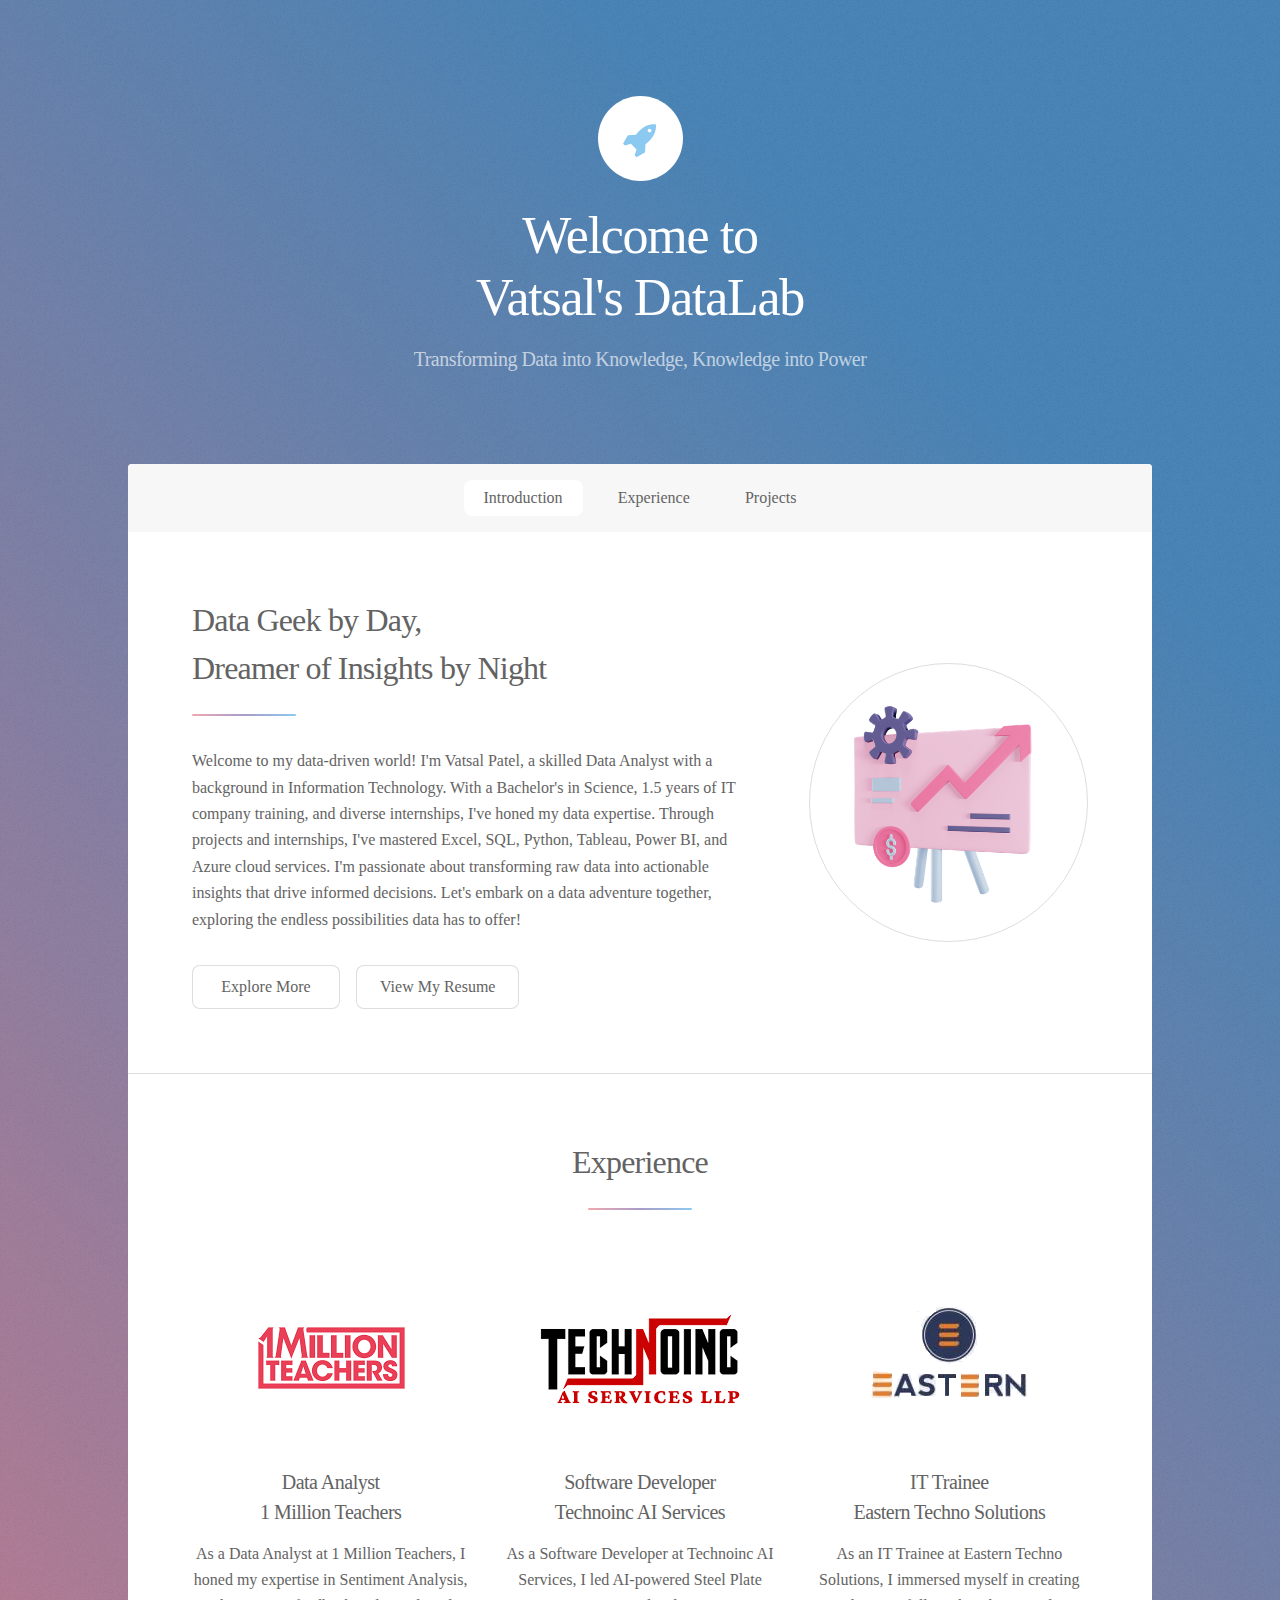
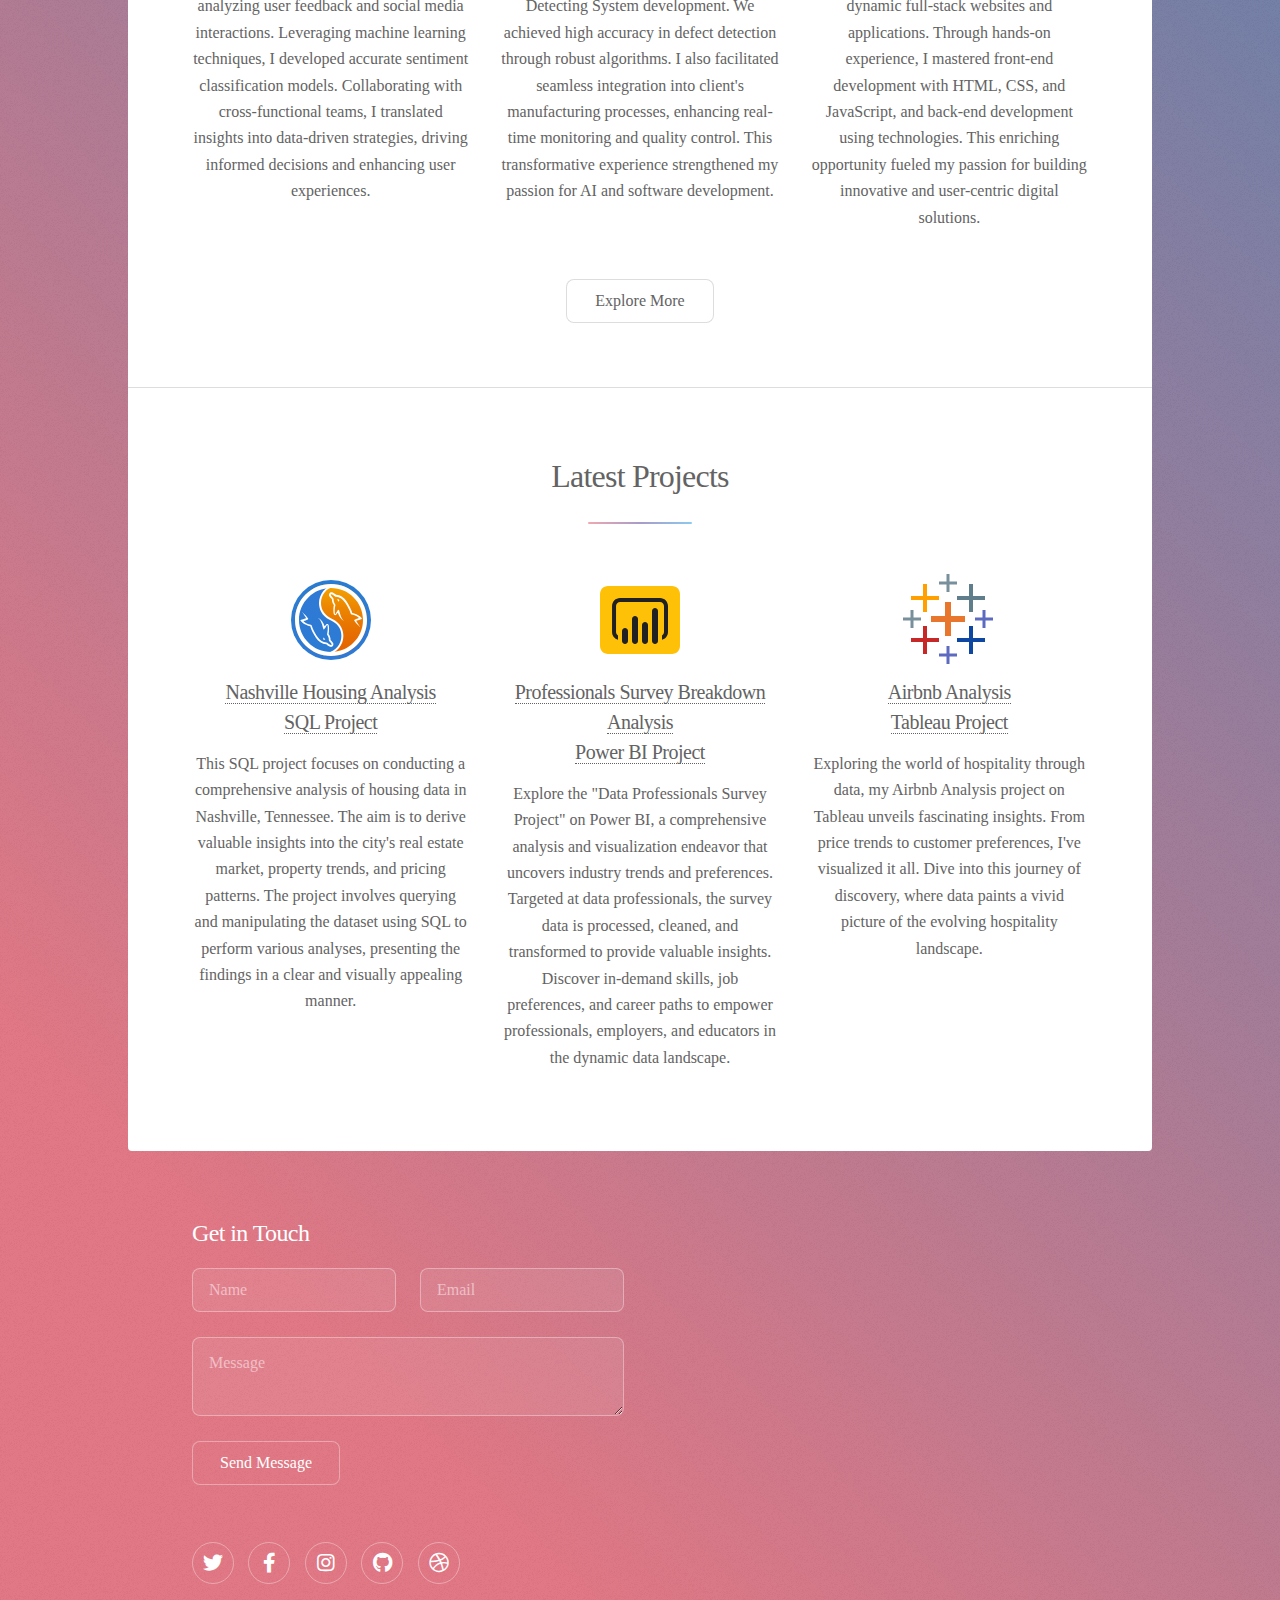
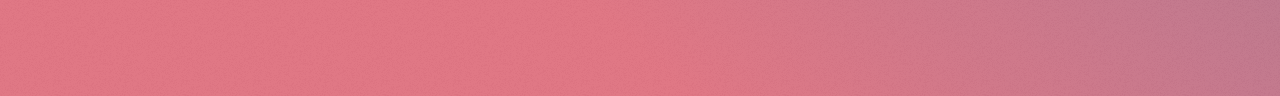
<file: index.html>
<!DOCTYPE HTML>

<html>
	<head>
		<title>Vatsal's DataLab</title>
		<meta charset="utf-8" />
		<meta name="viewport" content="width=device-width, initial-scale=1, user-scalable=no" />
		<link rel="stylesheet" href="assets/css/main.css" />
		<noscript><link rel="stylesheet" href="assets/css/noscript.css" /></noscript>
	</head>

	<body class="is-preload">

		<!-- Wrapper -->
			<div id="wrapper">

				<!-- Header -->
					<header id="header" class="alt">
						<span class="logo"><img src="images/logo.svg" alt="" /></span>
						<h1>Welcome to <br/> Vatsal's DataLab</h1>
						<p>Transforming Data into Knowledge, Knowledge into Power<br/></p>
					</header>

				<!-- Nav -->
					<nav id="nav">
						<ul>
							<li><a href="#intro" class="active">Introduction</a></li>
							<li><a href="#experience">Experience</a></li>
							<li><a href="#projects">Projects</a></li>
						</ul>
					</nav>

				<!-- Main -->
					<div id="main">

						<!-- Introduction -->
							<section id="intro" class="main">
								<div class="spotlight">
									<div class="content">
										<header class="major">
											<h2>Data Geek by Day, <br/> Dreamer of Insights by Night</h2>
										</header>
										<p> 
											Welcome to my data-driven world! I'm Vatsal Patel, 
											a skilled Data Analyst with a background in Information Technology. 
											With a Bachelor's in Science, 1.5 years of IT company training, and diverse internships, I've honed my data expertise. Through projects and internships, 
											I've mastered Excel, SQL, Python, Tableau, Power BI, and Azure cloud services. I'm passionate about transforming raw data into actionable insights that drive 
											informed decisions. Let's embark on a data adventure together, exploring the endless possibilities data has to offer!
										</p>
										<ul class="actions">
											<li><a href="introduction.html" class="button">Explore More</a></li>
											<li><a href="https://github.com/vatsal-patel-vkp/vatsaldatalab.github.io/blob/main/Vatsalkumar%20Patel%20Job%20Resume%20.pdf" target="_blank" class="button">View My Resume</a></li>
										</ul>
									</div>
									<span class="image"><img src="images/business-analysis.png" alt="" /></span>
								</div>
							</section>

						<!-- Experience Section -->
							<section id="experience" class="main special">
								<header class="major">
									<h2>Experience</h2>
								</header>
								<ul class="features">
									<li>
										<span class="image"><img src="images/1_MT.png" alt="1 Million Teachers"></span>
										<h3>Data Analyst <br/> 1 Million Teachers</h3>
										<p>As a Data Analyst at 1 Million Teachers, I honed my expertise in Sentiment Analysis, analyzing user feedback and social media interactions. Leveraging machine learning techniques, I developed accurate sentiment classification models. Collaborating with cross-functional teams, I translated insights into data-driven strategies, driving informed decisions and enhancing user experiences.</p>
									</li>
									<li>
										<span class="image"><img src="images/Technoinc_AI.png" alt="Technoinc AI services"></span>
										<h3>Software Developer <br/> Technoinc AI Services</h3>
										<p>As a Software Developer at Technoinc AI Services, I led AI-powered Steel Plate Detecting System development. We achieved high accuracy in defect detection through robust algorithms. I also facilitated seamless integration into client's manufacturing processes, enhancing real-time monitoring and quality control. This transformative experience strengthened my passion for AI and software development.</p>
									</li>
									<li>
										<span class="image"><img src="images/Eastern_Techno.png" alt="Eastern Techno Solutions"></span>
										<h3>IT Trainee <br/> Eastern Techno Solutions</h3>
										<p>As an IT Trainee at Eastern Techno Solutions, I immersed myself in creating dynamic full-stack websites and applications. Through hands-on experience, I mastered front-end development with HTML, CSS, and JavaScript, and back-end development using technologies. This enriching opportunity fueled my passion for building innovative and user-centric digital solutions.</p>
									</li>
								</ul>
								<footer class="major">
									<ul class="actions special">
										<li><a href="experience.html" class="button">Explore More</a></li>
									</ul>
								</footer>
							</section>
						    
							
						<!-- Projects Section -->
							<section id="projects" class="main special">
								<header class="major">
									<h2>Latest Projects</h2>
								</header>
								<ul class="features">
									<li>
										<span class="logo"><img src="images/my-sql.svg"></img></span>
										<h3><a href="https://github.com/vatsal-patel-vkp/SQL_Portfolio/blob/main/Nashville%20Housing%20Data%20Analysis.md"> Nashville Housing Analysis <br/> SQL Project </a></h3>
										<p>This SQL project focuses on conducting a comprehensive analysis of housing data in Nashville, Tennessee. The aim is to derive valuable insights into the city's real estate market, property trends, and pricing patterns. The project involves querying and manipulating the dataset using SQL to perform various analyses, presenting the findings in a clear and visually appealing manner.</p>
									</li>
									<li>
										<span class="logo"><img src="images/power-bi.svg"></img></span>
										<h3><a href = "https://github.com/vatsal-patel-vkp/Power-BI_Portfolio/blob/main/Power%20BI%20Project.md"> Professionals Survey Breakdown Analysis <br/> Power BI Project</a></h3>
										<p>Explore the "Data Professionals Survey Project" on Power BI, a comprehensive analysis and visualization endeavor that uncovers industry trends and preferences. Targeted at data professionals, the survey data is processed, cleaned, and transformed to provide valuable insights. Discover in-demand skills, job preferences, and career paths to empower professionals, employers, and educators in the dynamic data landscape.</p>
									</li>
									<li>
										<span class="logo"><img src="images/tableau-software.svg"></img></span>
										<h3><a href="#"> Airbnb Analysis <br/> Tableau Project</a></h3>
										<p>Exploring the world of hospitality through data, my Airbnb Analysis project on Tableau unveils fascinating insights. From price trends to customer preferences, I've visualized it all. Dive into this journey of discovery, where data paints a vivid picture of the evolving hospitality landscape.</p>
									</li>
								</ul>
								</footer>
							</section>

					</div>

				<!-- Footer -->
				<footer id="footer">
					<section>
						<h2>Get in Touch</h2>
						<form method="post" action="#">
							<div class="row" style="padding: 15;">
								<div class="col-6 col-12-mobile"><input type="text" name="name" placeholder="Name" /></div>
								<div class="col-6 col-12-mobile"><input type="text" name="email" placeholder="Email" /></div>
								<div class="col-12">
									<textarea name="message" placeholder="Message"></textarea>
								</div>
								<div class="col-12">
									<input type="submit" value="Send Message" />
								</div>
							</div>
						</form>
						<ul class="icons">
							<li><a href="#" class="icon brands fa-twitter alt"><span class="label">Twitter</span></a></li>
							<li><a href="#" class="icon brands fa-facebook-f alt"><span class="label">Facebook</span></a></li>
							<li><a href="#" class="icon brands fa-instagram alt"><span class="label">Instagram</span></a></li>
							<li><a href="#" class="icon brands fa-github alt"><span class="label">GitHub</span></a></li>
							<li><a href="#" class="icon brands fa-dribbble alt"><span class="label">Dribbble</span></a></li>
						</ul>
					</section>
				</footer>

			</div>

		<!-- Scripts -->
			<script src="assets/js/jquery.min.js"></script>
			<script src="assets/js/jquery.scrollex.min.js"></script>
			<script src="assets/js/jquery.scrolly.min.js"></script>
			<script src="assets/js/browser.min.js"></script>
			<script src="assets/js/breakpoints.min.js"></script>
			<script src="assets/js/util.js"></script>
			<script src="assets/js/main.js"></script>

	</body>
</html>
</file>
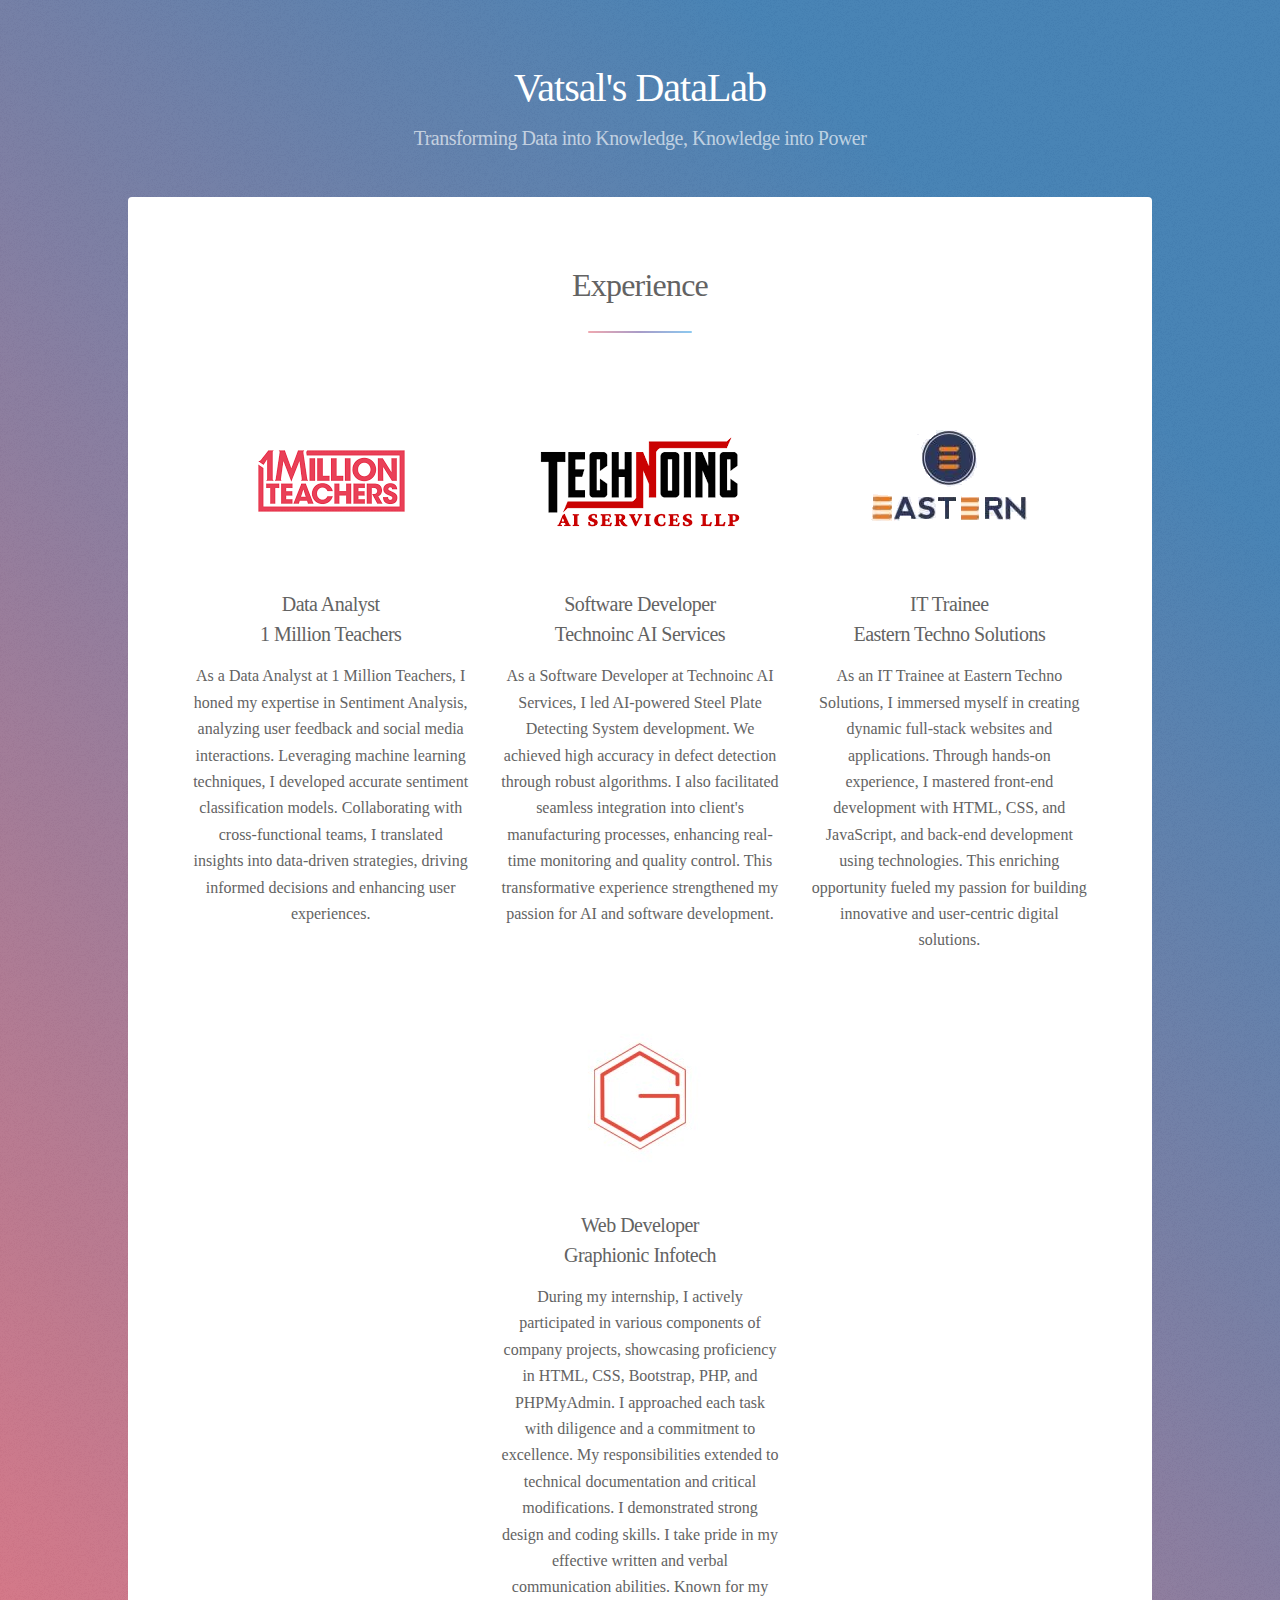
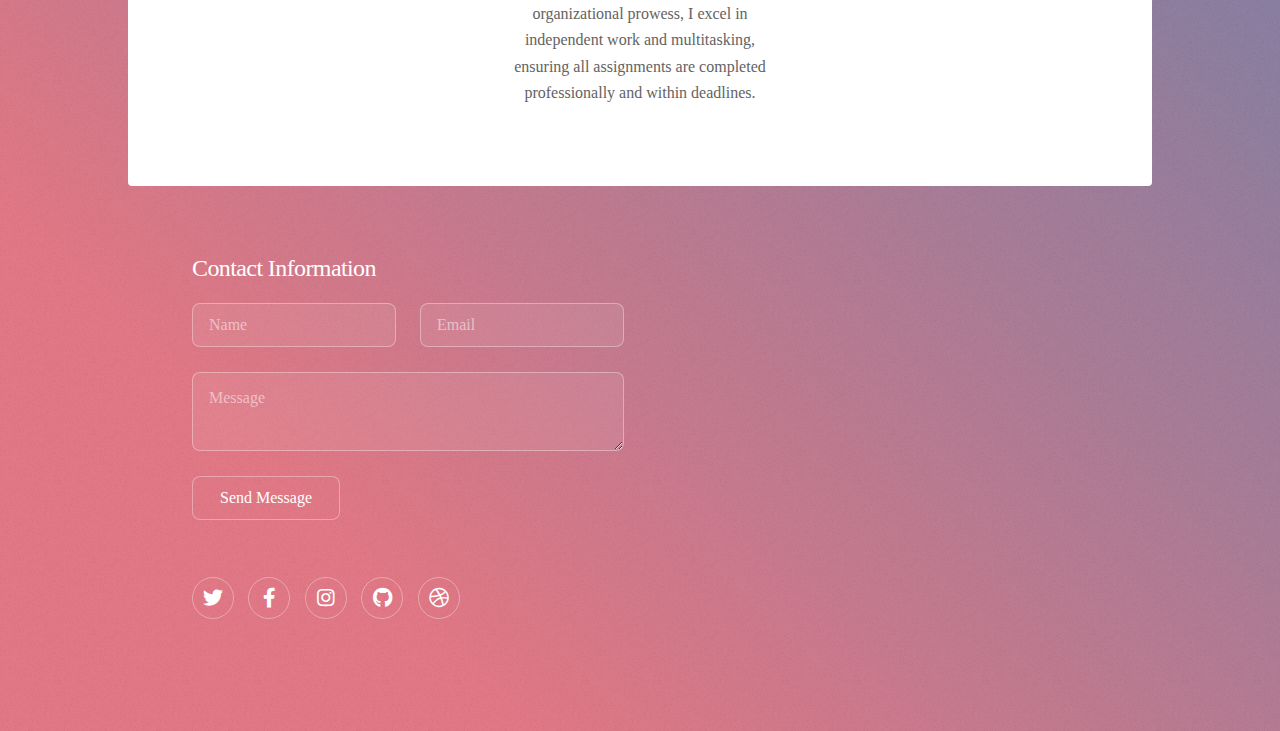
<file: experience.html>
<!DOCTYPE HTML>

<html>
	<head>
		<title>Vatsal's DataLab</title>
		<meta charset="utf-8" />
		<meta name="viewport" content="width=device-width, initial-scale=1, user-scalable=no" />
		<link rel="stylesheet" href="assets/css/main.css" />
		<noscript><link rel="stylesheet" href="assets/css/noscript.css" /></noscript>
	</head>
	<body class="is-preload">

		<!-- Wrapper -->
			<div id="wrapper">

				<!-- Header -->
					<header id="header">
						<h1>Vatsal's DataLab</h1>
						<p>Transforming Data into Knowledge, Knowledge into Power</p>
					</header>

				<!-- Main -->
					<div id="main">

						<!-- Content -->
							<!-- Experience Section -->
							<section id="experience" class="main special">
								<header class="major">
									<h2>Experience</h2>
								</header>
								<ul class="features">
									<li>
										<span class="image"><img src="images/1_MT.png" alt="1 Million Teachers"></span>
										<h3>Data Analyst <br/> 1 Million Teachers</h3>
										<p>As a Data Analyst at 1 Million Teachers, I honed my expertise in Sentiment Analysis, analyzing user feedback and social media interactions. Leveraging machine learning techniques, I developed accurate sentiment classification models. Collaborating with cross-functional teams, I translated insights into data-driven strategies, driving informed decisions and enhancing user experiences.</p>
									</li>
									<li>
										<span class="image"><img src="images/Technoinc_AI.png" alt="Technoinc AI services"></span>
										<h3>Software Developer <br/> Technoinc AI Services</h3>
										<p>As a Software Developer at Technoinc AI Services, I led AI-powered Steel Plate Detecting System development. We achieved high accuracy in defect detection through robust algorithms. I also facilitated seamless integration into client's manufacturing processes, enhancing real-time monitoring and quality control. This transformative experience strengthened my passion for AI and software development.</p>
									</li>
									<li>
										<span class="image"><img src="images/Eastern_Techno.png" alt="Eastern Techno Solutions"></span>
										<h3>IT Trainee <br/> Eastern Techno Solutions</h3>
										<p>As an IT Trainee at Eastern Techno Solutions, I immersed myself in creating dynamic full-stack websites and applications. Through hands-on experience, I mastered front-end development with HTML, CSS, and JavaScript, and back-end development using technologies. This enriching opportunity fueled my passion for building innovative and user-centric digital solutions.</p>
									</li>
									<li>
										<span class="image"><img src="images/graphionic_infotech.jpg" alt="Eastern Techno Solutions"></span>
										<h3>Web Developer <br/> Graphionic Infotech</h3>
										<p>During my internship, I actively participated in various components of company projects, showcasing proficiency in HTML, CSS, Bootstrap, PHP, and PHPMyAdmin. I approached each task with diligence and a commitment to excellence. My responsibilities extended to technical documentation and critical modifications. I demonstrated strong design and coding skills. I take pride in my effective written and verbal communication abilities. Known for my organizational prowess, I excel in independent work and multitasking, ensuring all assignments are completed professionally and within deadlines.</p>
									</li>
								</ul>
							</section>

					</div>

				<!-- Footer -->
					<footer id="footer">
						<section>
							<h2>Contact Information</h2>
							<form method="post" action="#">
								<div class="row" style="padding: 15;">
									<div class="col-6 col-12-mobile"><input type="text" name="name" placeholder="Name" /></div>
									<div class="col-6 col-12-mobile"><input type="text" name="email" placeholder="Email" /></div>
									<div class="col-12">
										<textarea name="message" placeholder="Message"></textarea>
									</div>
									<div class="col-12">
										<input type="submit" value="Send Message" />
									</div>
								</div>
							</form>
							<ul class="icons">
								<li><a href="#" class="icon brands fa-twitter alt"><span class="label">Twitter</span></a></li>
								<li><a href="#" class="icon brands fa-facebook-f alt"><span class="label">Facebook</span></a></li>
								<li><a href="#" class="icon brands fa-instagram alt"><span class="label">Instagram</span></a></li>
								<li><a href="#" class="icon brands fa-github alt"><span class="label">GitHub</span></a></li>
								<li><a href="#" class="icon brands fa-dribbble alt"><span class="label">Dribbble</span></a></li>
							</ul>
						</section>
					</footer>

			</div>

		<!-- Scripts -->
			<script src="assets/js/jquery.min.js"></script>
			<script src="assets/js/jquery.scrollex.min.js"></script>
			<script src="assets/js/jquery.scrolly.min.js"></script>
			<script src="assets/js/browser.min.js"></script>
			<script src="assets/js/breakpoints.min.js"></script>
			<script src="assets/js/util.js"></script>
			<script src="assets/js/main.js"></script>

	</body>
</html>
</file>
<file: assets/css/noscript.css>
/*
	Stellar by HTML5 UP
	html5up.net | @ajlkn
	Free for personal and commercial use under the CCA 3.0 license (html5up.net/license)
*/

/* Header */

	body.is-preload #header.alt > * {
		opacity: 1;
	}

	body.is-preload #header.alt .logo {
		-moz-transform: none;
		-webkit-transform: none;
		-ms-transform: none;
		transform: none;
	}
</file>
<file: assets/css/main.css>
@import url(fontawesome-all.min.css);
@import 'https://fonts.googleapis.com/css?family=Source+Sans+Pro:300,400';



html, body, div, span, applet, object,
iframe, h1, h2, h3, h4, h5, h6, p, blockquote,
pre, a, abbr, acronym, address, big, cite,
code, del, dfn, em, img, ins, kbd, q, s, samp,
small, strike, strong, sub, sup, tt, var, b,
u, i, center, dl, dt, dd, ol, ul, li, fieldset,
form, label, legend, table, caption, tbody,
tfoot, thead, tr, th, td, article, aside,
canvas, details, embed, figure, figcaption,
footer, header, hgroup, menu, nav, output, ruby,
section, summary, time, mark, audio, video {
	margin: 0;
	padding: 0;
	border: 0;
	font-size: 100%;
	font: inherit;
	vertical-align: baseline;}

article, aside, details, figcaption, figure,
footer, header, hgroup, menu, nav, section {
	display: block;}

body {
	line-height: 1;
}

ol, ul {
	list-style: none;
}

blockquote, q {
	quotes: none;
}

	blockquote:before, blockquote:after, q:before, q:after {
		content: '';
		content: none;
	}

table {
	border-collapse: collapse;
	border-spacing: 0;
}

body {
	-webkit-text-size-adjust: none;
}

mark {
	background-color: transparent;
	color: inherit;
}

input::-moz-focus-inner {
	border: 0;
	padding: 0;
}

input, select, textarea {
	-moz-appearance: none;
	-webkit-appearance: none;
	-ms-appearance: none;
	appearance: none;
}

/* Basic */

	@-ms-viewport {
		width: device-width;
	}

	body {
		-ms-overflow-style: scrollbar;
	}

	@media screen and (max-width: 480px) {

		html, body {
			min-width: 320px;
		}

	}

	html {
		box-sizing: border-box;
	}

	*, *:before, *:after {
		box-sizing: inherit;
	}

	body {
		background-color: #4682B4;
		background-image: url("images/overlay.png"), -moz-linear-gradient(45deg, #E37682 15%, #4682B4 85%);
		background-image: url("images/overlay.png"), -webkit-linear-gradient(45deg, #E37682 15%, #4682B4 85%);
		background-image: url("images/overlay.png"), -ms-linear-gradient(45deg, #E37682 15%, #4682B4 85%);
		background-image: url("images/overlay.png"), linear-gradient(45deg, #E37682 15%, #4682B4 85%);
	}

		body.is-preload *, body.is-preload *:before, body.is-preload *:after {
			-moz-animation: none !important;
			-webkit-animation: none !important;
			-ms-animation: none !important;
			animation: none !important;
			-moz-transition: none !important;
			-webkit-transition: none !important;
			-ms-transition: none !important;
			transition: none !important;
		}

/* Type */

	body {
		background-color: #4682B4;
		color: rgba(255, 255, 255, 0.65);
	}

	body, input, select, textarea {
		font-family: "Montserrat Bold", Roboto Bold, Open Sans Bold;
		font-size: 17pt;
		font-weight: 300;
		line-height: 1.65;
	}

		@media screen and (max-width: 1680px) {

			body, input, select, textarea {
				font-size: 14pt;
			}

		}

		@media screen and (max-width: 1280px) {

			body, input, select, textarea {
				font-size: 12pt;
			}

		}

		@media screen and (max-width: 360px) {

			body, input, select, textarea {
				font-size: 11pt;
			}

		}

	a {
		-moz-transition: color 0.2s ease, border-bottom 0.2s ease;
		-webkit-transition: color 0.2s ease, border-bottom 0.2s ease;
		-ms-transition: color 0.2s ease, border-bottom 0.2s ease;
		transition: color 0.2s ease, border-bottom 0.2s ease;
		text-decoration: none;
		border-bottom: dotted 1px;
		color: inherit;
	}

		a:hover {
			border-bottom-color: transparent;
		}

	strong, b {
		font-weight: 400;
	}

	em, i {
		font-style: italic;
	}

	p {
		margin: 0 0 2em 0;
	}

		p.content {
			-moz-columns: 20em 2;
			-webkit-columns: 20em 2;
			-ms-columns: 20em 2;
			columns: 20em 2;
			-moz-column-gap: 2em;
			-webkit-column-gap: 2em;
			-ms-column-gap: 2em;
			column-gap: 2em;
			text-align: justify;
		}

	h1, h2, h3, h4, h5, h6 {
		font-weight: 300;
		line-height: 1.5;
		margin: 0 0 0.7em 0;
		letter-spacing: -0.025em;
	}

		h1 a, h2 a, h3 a, h4 a, h5 a, h6 a {
			color: inherit;
			text-decoration: none;
		}

	h1 {
		font-size: 2.5em;
		line-height: 1.2;
	}

	h2 {
		font-size: 1.5em;
	}

	h3 {
		font-size: 1.25em;
	}

	h4 {
		font-size: 1.1em;
	}

	h5 {
		font-size: 0.9em;
	}

	h6 {
		font-size: 0.7em;
	}

	@media screen and (max-width: 736px) {

		h1 {
			font-size: 2em;
		}

	}

	sub {
		font-size: 0.8em;
		position: relative;
		top: 0.5em;
	}

	sup {
		font-size: 0.8em;
		position: relative;
		top: -0.5em;
	}

	blockquote {
		border-left: solid 4px;
		font-style: italic;
		margin: 0 0 2em 0;
		padding: 0.5em 0 0.5em 2em;
	}

	code {
		border-radius: 8px;
		border: solid 1px;
		font-family: "Courier New", monospace;
		font-size: 0.9em;
		margin: 0 0.25em;
		padding: 0.25em 0.65em;
	}

	pre {
		-webkit-overflow-scrolling: touch;
		font-family: "Courier New", monospace;
		font-size: 0.9em;
		margin: 0 0 2em 0;
	}

		pre code {
			display: block;
			line-height: 1.75;
			padding: 1em 1.5em;
			overflow-x: auto;
		}

	hr {
		border: 0;
		border-bottom: solid 1px;
		margin: 2em 0;
	}

		hr.major {
			margin: 3em 0;
		}

	.align-left {
		text-align: left;
	}

	.align-center {
		text-align: center;
	}

	.align-right {
		text-align: right;
	}

	input, select, textarea {
		color: #ffffff;
	}

	a:hover {
		color: #ffffff;
	}

	strong, b {
		color: #ffffff;
	}

	h1, h2, h3, h4, h5, h6 {
		color: #ffffff;
	}

	blockquote {
		border-left-color: rgba(255, 255, 255, 0.35);
	}

	code {
		background: rgba(255, 255, 255, 0.075);
		border-color: rgba(255, 255, 255, 0.35);
	}

	hr {
		border-bottom-color: rgba(255, 255, 255, 0.35);
	}

/* Row */

	.row {
		display: flex;
		flex-wrap: wrap;
		box-sizing: border-box;
		align-items: stretch;
	}

		.row > * {
			box-sizing: border-box;
		}

		.row.gtr-uniform > * > :last-child {
			margin-bottom: 0;
		}

		.row.aln-left {
			justify-content: flex-start;
		}

		.row.aln-center {
			justify-content: center;
		}

		.row.aln-right {
			justify-content: flex-end;
		}

		.row.aln-top {
			align-items: flex-start;
		}

		.row.aln-middle {
			align-items: center;
		}

		.row.aln-bottom {
			align-items: flex-end;
		}

		.row > .imp {
			order: -1;
		}

		.row > .col-1 {
			width: 8.33333%;
		}

		.row > .off-1 {
			margin-left: 8.33333%;
		}

		.row > .col-2 {
			width: 16.66667%;
		}

		.row > .off-2 {
			margin-left: 16.66667%;
		}

		.row > .col-3 {
			width: 25%;
		}

		.row > .off-3 {
			margin-left: 25%;
		}

		.row > .col-4 {
			width: 33.33333%;
		}

		.row > .off-4 {
			margin-left: 33.33333%;
		}

		.row > .col-5 {
			width: 41.66667%;
		}

		.row > .off-5 {
			margin-left: 41.66667%;
		}

		.row > .col-6 {
			width: 50%;
		}

		.row > .off-6 {
			margin-left: 50%;
		}

		.row > .col-7 {
			width: 58.33333%;
		}

		.row > .off-7 {
			margin-left: 58.33333%;
		}

		.row > .col-8 {
			width: 66.66667%;
		}

		.row > .off-8 {
			margin-left: 66.66667%;
		}

		.row > .col-9 {
			width: 75%;
		}

		.row > .off-9 {
			margin-left: 75%;
		}

		.row > .col-10 {
			width: 83.33333%;
		}

		.row > .off-10 {
			margin-left: 83.33333%;
		}

		.row > .col-11 {
			width: 91.66667%;
		}

		.row > .off-11 {
			margin-left: 91.66667%;
		}

		.row > .col-12 {
			width: 100%;
		}

		.row > .off-12 {
			margin-left: 100%;
		}

		.row.gtr-0 {
			margin-top: 0;
			margin-left: 0em;
		}

			.row.gtr-0 > * {
				padding: 0 0 0 0em;
			}

			.row.gtr-0.gtr-uniform {
				margin-top: 0em;
			}

				.row.gtr-0.gtr-uniform > * {
					padding-top: 0em;
				}

		.row.gtr-25 {
			margin-top: 0;
			margin-left: -0.375em;
		}

			.row.gtr-25 > * {
				padding: 0 0 0 0.375em;
			}

			.row.gtr-25.gtr-uniform {
				margin-top: -0.375em;
			}

				.row.gtr-25.gtr-uniform > * {
					padding-top: 0.375em;
				}

		.row.gtr-50 {
			margin-top: 0;
			margin-left: -0.75em;
		}

			.row.gtr-50 > * {
				padding: 0 0 0 0.75em;
			}

			.row.gtr-50.gtr-uniform {
				margin-top: -0.75em;
			}

				.row.gtr-50.gtr-uniform > * {
					padding-top: 0.75em;
				}

		.row {
			margin-top: 0;
			margin-left: -1.5em;
		}

			.row > * {
				padding: 0 0 0 1.5em;
			}

			.row.gtr-uniform {
				margin-top: -1.5em;
			}

				.row.gtr-uniform > * {
					padding-top: 1.5em;
				}

		.row.gtr-150 {
			margin-top: 0;
			margin-left: -2.25em;
		}

			.row.gtr-150 > * {
				padding: 0 0 0 2.25em;
			}

			.row.gtr-150.gtr-uniform {
				margin-top: -2.25em;
			}

				.row.gtr-150.gtr-uniform > * {
					padding-top: 2.25em;
				}

		.row.gtr-200 {
			margin-top: 0;
			margin-left: -3em;
		}

			.row.gtr-200 > * {
				padding: 0 0 0 3em;
			}

			.row.gtr-200.gtr-uniform {
				margin-top: -3em;
			}

				.row.gtr-200.gtr-uniform > * {
					padding-top: 3em;
				}

		@media screen and (max-width: 1680px) {

			.row {
				display: flex;
				flex-wrap: wrap;
				box-sizing: border-box;
				align-items: stretch;
			}

				.row > * {
					box-sizing: border-box;
				}

				.row.gtr-uniform > * > :last-child {
					margin-bottom: 0;
				}

				.row.aln-left {
					justify-content: flex-start;
				}

				.row.aln-center {
					justify-content: center;
				}

				.row.aln-right {
					justify-content: flex-end;
				}

				.row.aln-top {
					align-items: flex-start;
				}

				.row.aln-middle {
					align-items: center;
				}

				.row.aln-bottom {
					align-items: flex-end;
				}

				.row > .imp-xlarge {
					order: -1;
				}

				.row > .col-1-xlarge {
					width: 8.33333%;
				}

				.row > .off-1-xlarge {
					margin-left: 8.33333%;
				}

				.row > .col-2-xlarge {
					width: 16.66667%;
				}

				.row > .off-2-xlarge {
					margin-left: 16.66667%;
				}

				.row > .col-3-xlarge {
					width: 25%;
				}

				.row > .off-3-xlarge {
					margin-left: 25%;
				}

				.row > .col-4-xlarge {
					width: 33.33333%;
				}

				.row > .off-4-xlarge {
					margin-left: 33.33333%;
				}

				.row > .col-5-xlarge {
					width: 41.66667%;
				}

				.row > .off-5-xlarge {
					margin-left: 41.66667%;
				}

				.row > .col-6-xlarge {
					width: 50%;
				}

				.row > .off-6-xlarge {
					margin-left: 50%;
				}

				.row > .col-7-xlarge {
					width: 58.33333%;
				}

				.row > .off-7-xlarge {
					margin-left: 58.33333%;
				}

				.row > .col-8-xlarge {
					width: 66.66667%;
				}

				.row > .off-8-xlarge {
					margin-left: 66.66667%;
				}

				.row > .col-9-xlarge {
					width: 75%;
				}

				.row > .off-9-xlarge {
					margin-left: 75%;
				}

				.row > .col-10-xlarge {
					width: 83.33333%;
				}

				.row > .off-10-xlarge {
					margin-left: 83.33333%;
				}

				.row > .col-11-xlarge {
					width: 91.66667%;
				}

				.row > .off-11-xlarge {
					margin-left: 91.66667%;
				}

				.row > .col-12-xlarge {
					width: 100%;
				}

				.row > .off-12-xlarge {
					margin-left: 100%;
				}

				.row.gtr-0 {
					margin-top: 0;
					margin-left: 0em;
				}

					.row.gtr-0 > * {
						padding: 0 0 0 0em;
					}

					.row.gtr-0.gtr-uniform {
						margin-top: 0em;
					}

						.row.gtr-0.gtr-uniform > * {
							padding-top: 0em;
						}

				.row.gtr-25 {
					margin-top: 0;
					margin-left: -0.375em;
				}

					.row.gtr-25 > * {
						padding: 0 0 0 0.375em;
					}

					.row.gtr-25.gtr-uniform {
						margin-top: -0.375em;
					}

						.row.gtr-25.gtr-uniform > * {
							padding-top: 0.375em;
						}

				.row.gtr-50 {
					margin-top: 0;
					margin-left: -0.75em;
				}

					.row.gtr-50 > * {
						padding: 0 0 0 0.75em;
					}

					.row.gtr-50.gtr-uniform {
						margin-top: -0.75em;
					}

						.row.gtr-50.gtr-uniform > * {
							padding-top: 0.75em;
						}

				.row {
					margin-top: 0;
					margin-left: -1.5em;
				}

					.row > * {
						padding: 0 0 25px 1.5em;
					}

					.row.gtr-uniform {
						margin-top: -1.5em;
					}

						.row.gtr-uniform > * {
							padding-top: 1.5em;
						}

				.row.gtr-150 {
					margin-top: 0;
					margin-left: -2.25em;
				}

					.row.gtr-150 > * {
						padding: 0 0 0 2.25em;
					}

					.row.gtr-150.gtr-uniform {
						margin-top: -2.25em;
					}

						.row.gtr-150.gtr-uniform > * {
							padding-top: 2.25em;
						}

				.row.gtr-200 {
					margin-top: 0;
					margin-left: -3em;
				}

					.row.gtr-200 > * {
						padding: 0 0 0 3em;
					}

					.row.gtr-200.gtr-uniform {
						margin-top: -3em;
					}

						.row.gtr-200.gtr-uniform > * {
							padding-top: 3em;
						}

		}

		@media screen and (max-width: 1280px) {

			.row {
				display: flex;
				flex-wrap: wrap;
				box-sizing: border-box;
				align-items: stretch;
			}

				.row > * {
					box-sizing: border-box;
				}

				.row.gtr-uniform > * > :last-child {
					margin-bottom: 0;
				}

				.row.aln-left {
					justify-content: flex-start;
				}

				.row.aln-center {
					justify-content: center;
				}

				.row.aln-right {
					justify-content: flex-end;
				}

				.row.aln-top {
					align-items: flex-start;
				}

				.row.aln-middle {
					align-items: center;
				}

				.row.aln-bottom {
					align-items: flex-end;
				}

				.row > .imp-large {
					order: -1;
				}

				.row > .col-1-large {
					width: 8.33333%;
				}

				.row > .off-1-large {
					margin-left: 8.33333%;
				}

				.row > .col-2-large {
					width: 16.66667%;
				}

				.row > .off-2-large {
					margin-left: 16.66667%;
				}

				.row > .col-3-large {
					width: 25%;
				}

				.row > .off-3-large {
					margin-left: 25%;
				}

				.row > .col-4-large {
					width: 33.33333%;
				}

				.row > .off-4-large {
					margin-left: 33.33333%;
				}

				.row > .col-5-large {
					width: 41.66667%;
				}

				.row > .off-5-large {
					margin-left: 41.66667%;
				}

				.row > .col-6-large {
					width: 50%;
				}

				.row > .off-6-large {
					margin-left: 50%;
				}

				.row > .col-7-large {
					width: 58.33333%;
				}

				.row > .off-7-large {
					margin-left: 58.33333%;
				}

				.row > .col-8-large {
					width: 66.66667%;
				}

				.row > .off-8-large {
					margin-left: 66.66667%;
				}

				.row > .col-9-large {
					width: 75%;
				}

				.row > .off-9-large {
					margin-left: 75%;
				}

				.row > .col-10-large {
					width: 83.33333%;
				}

				.row > .off-10-large {
					margin-left: 83.33333%;
				}

				.row > .col-11-large {
					width: 91.66667%;
				}

				.row > .off-11-large {
					margin-left: 91.66667%;
				}

				.row > .col-12-large {
					width: 100%;
				}

				.row > .off-12-large {
					margin-left: 100%;
				}

				.row.gtr-0 {
					margin-top: 0;
					margin-left: 0em;
				}

					.row.gtr-0 > * {
						padding: 0 0 0 0em;
					}

					.row.gtr-0.gtr-uniform {
						margin-top: 0em;
					}

						.row.gtr-0.gtr-uniform > * {
							padding-top: 0em;
						}

				.row.gtr-25 {
					margin-top: 0;
					margin-left: -0.375em;
				}

					.row.gtr-25 > * {
						padding: 0 0 0 0.375em;
					}

					.row.gtr-25.gtr-uniform {
						margin-top: -0.375em;
					}

						.row.gtr-25.gtr-uniform > * {
							padding-top: 0.375em;
						}

				.row.gtr-50 {
					margin-top: 0;
					margin-left: -0.75em;
				}

					.row.gtr-50 > * {
						padding: 0 0 0 0.75em;
					}

					.row.gtr-50.gtr-uniform {
						margin-top: -0.75em;
					}

						.row.gtr-50.gtr-uniform > * {
							padding-top: 0.75em;
						}

				.row {
					margin-top: 0;
					margin-left: -1.5em;
				}

					.row > * {
						padding: 0 0 25px 1.5em;
					}

					.row.gtr-uniform {
						margin-top: -1.5em;
					}

						.row.gtr-uniform > * {
							padding-top: 1.5em;
						}

				.row.gtr-150 {
					margin-top: 0;
					margin-left: -2.25em;
				}

					.row.gtr-150 > * {
						padding: 0 0 0 2.25em;
					}

					.row.gtr-150.gtr-uniform {
						margin-top: -2.25em;
					}

						.row.gtr-150.gtr-uniform > * {
							padding-top: 2.25em;
						}

				.row.gtr-200 {
					margin-top: 0;
					margin-left: -3em;
				}

					.row.gtr-200 > * {
						padding: 0 0 0 3em;
					}

					.row.gtr-200.gtr-uniform {
						margin-top: -3em;
					}

						.row.gtr-200.gtr-uniform > * {
							padding-top: 3em;
						}

		}

		@media screen and (max-width: 980px) {

			.row {
				display: flex;
				flex-wrap: wrap;
				box-sizing: border-box;
				align-items: stretch;
			}

				.row > * {
					box-sizing: border-box;
				}

				.row.gtr-uniform > * > :last-child {
					margin-bottom: 0;
				}

				.row.aln-left {
					justify-content: flex-start;
				}

				.row.aln-center {
					justify-content: center;
				}

				.row.aln-right {
					justify-content: flex-end;
				}

				.row.aln-top {
					align-items: flex-start;
				}

				.row.aln-middle {
					align-items: center;
				}

				.row.aln-bottom {
					align-items: flex-end;
				}

				.row > .imp-medium {
					order: -1;
				}

				.row > .col-1-medium {
					width: 8.33333%;
				}

				.row > .off-1-medium {
					margin-left: 8.33333%;
				}

				.row > .col-2-medium {
					width: 16.66667%;
				}

				.row > .off-2-medium {
					margin-left: 16.66667%;
				}

				.row > .col-3-medium {
					width: 25%;
				}

				.row > .off-3-medium {
					margin-left: 25%;
				}

				.row > .col-4-medium {
					width: 33.33333%;
				}

				.row > .off-4-medium {
					margin-left: 33.33333%;
				}

				.row > .col-5-medium {
					width: 41.66667%;
				}

				.row > .off-5-medium {
					margin-left: 41.66667%;
				}

				.row > .col-6-medium {
					width: 50%;
				}

				.row > .off-6-medium {
					margin-left: 50%;
				}

				.row > .col-7-medium {
					width: 58.33333%;
				}

				.row > .off-7-medium {
					margin-left: 58.33333%;
				}

				.row > .col-8-medium {
					width: 66.66667%;
				}

				.row > .off-8-medium {
					margin-left: 66.66667%;
				}

				.row > .col-9-medium {
					width: 75%;
				}

				.row > .off-9-medium {
					margin-left: 75%;
				}

				.row > .col-10-medium {
					width: 83.33333%;
				}

				.row > .off-10-medium {
					margin-left: 83.33333%;
				}

				.row > .col-11-medium {
					width: 91.66667%;
				}

				.row > .off-11-medium {
					margin-left: 91.66667%;
				}

				.row > .col-12-medium {
					width: 100%;
				}

				.row > .off-12-medium {
					margin-left: 100%;
				}

				.row.gtr-0 {
					margin-top: 0;
					margin-left: 0em;
				}

					.row.gtr-0 > * {
						padding: 0 0 0 0em;
					}

					.row.gtr-0.gtr-uniform {
						margin-top: 0em;
					}

						.row.gtr-0.gtr-uniform > * {
							padding-top: 0em;
						}

				.row.gtr-25 {
					margin-top: 0;
					margin-left: -0.375em;
				}

					.row.gtr-25 > * {
						padding: 0 0 0 0.375em;
					}

					.row.gtr-25.gtr-uniform {
						margin-top: -0.375em;
					}

						.row.gtr-25.gtr-uniform > * {
							padding-top: 0.375em;
						}

				.row.gtr-50 {
					margin-top: 0;
					margin-left: -0.75em;
				}

					.row.gtr-50 > * {
						padding: 0 0 0 0.75em;
					}

					.row.gtr-50.gtr-uniform {
						margin-top: -0.75em;
					}

						.row.gtr-50.gtr-uniform > * {
							padding-top: 0.75em;
						}

				.row {
					margin-top: 0;
					margin-left: -1.5em;
				}

					.row > * {
						padding: 0 0 25px 1.5em;
					}

					.row.gtr-uniform {
						margin-top: -1.5em;
					}

						.row.gtr-uniform > * {
							padding-top: 1.5em;
						}

				.row.gtr-150 {
					margin-top: 0;
					margin-left: -2.25em;
				}

					.row.gtr-150 > * {
						padding: 0 0 0 2.25em;
					}

					.row.gtr-150.gtr-uniform {
						margin-top: -2.25em;
					}

						.row.gtr-150.gtr-uniform > * {
							padding-top: 2.25em;
						}

				.row.gtr-200 {
					margin-top: 0;
					margin-left: -3em;
				}

					.row.gtr-200 > * {
						padding: 0 0 0 3em;
					}

					.row.gtr-200.gtr-uniform {
						margin-top: -3em;
					}

						.row.gtr-200.gtr-uniform > * {
							padding-top: 3em;
						}

		}

		@media screen and (max-width: 736px) {

			.row {
				display: flex;
				flex-wrap: wrap;
				box-sizing: border-box;
				align-items: stretch;
			}

				.row > * {
					box-sizing: border-box;
				}

				.row.gtr-uniform > * > :last-child {
					margin-bottom: 0;
				}

				.row.aln-left {
					justify-content: flex-start;
				}

				.row.aln-center {
					justify-content: center;
				}

				.row.aln-right {
					justify-content: flex-end;
				}

				.row.aln-top {
					align-items: flex-start;
				}

				.row.aln-middle {
					align-items: center;
				}

				.row.aln-bottom {
					align-items: flex-end;
				}

				.row > .imp-small {
					order: -1;
				}

				.row > .col-1-small {
					width: 8.33333%;
				}

				.row > .off-1-small {
					margin-left: 8.33333%;
				}

				.row > .col-2-small {
					width: 16.66667%;
				}

				.row > .off-2-small {
					margin-left: 16.66667%;
				}

				.row > .col-3-small {
					width: 25%;
				}

				.row > .off-3-small {
					margin-left: 25%;
				}

				.row > .col-4-small {
					width: 33.33333%;
				}

				.row > .off-4-small {
					margin-left: 33.33333%;
				}

				.row > .col-5-small {
					width: 41.66667%;
				}

				.row > .off-5-small {
					margin-left: 41.66667%;
				}

				.row > .col-6-small {
					width: 50%;
				}

				.row > .off-6-small {
					margin-left: 50%;
				}

				.row > .col-7-small {
					width: 58.33333%;
				}

				.row > .off-7-small {
					margin-left: 58.33333%;
				}

				.row > .col-8-small {
					width: 66.66667%;
				}

				.row > .off-8-small {
					margin-left: 66.66667%;
				}

				.row > .col-9-small {
					width: 75%;
				}

				.row > .off-9-small {
					margin-left: 75%;
				}

				.row > .col-10-small {
					width: 83.33333%;
				}

				.row > .off-10-small {
					margin-left: 83.33333%;
				}

				.row > .col-11-small {
					width: 91.66667%;
				}

				.row > .off-11-small {
					margin-left: 91.66667%;
				}

				.row > .col-12-small {
					width: 100%;
				}

				.row > .off-12-small {
					margin-left: 100%;
				}

				.row.gtr-0 {
					margin-top: 0;
					margin-left: 0em;
				}

					.row.gtr-0 > * {
						padding: 0 0 0 0em;
					}

					.row.gtr-0.gtr-uniform {
						margin-top: 0em;
					}

						.row.gtr-0.gtr-uniform > * {
							padding-top: 0em;
						}

				.row.gtr-25 {
					margin-top: 0;
					margin-left: -0.25em;
				}

					.row.gtr-25 > * {
						padding: 0 0 0 0.25em;
					}

					.row.gtr-25.gtr-uniform {
						margin-top: -0.25em;
					}

						.row.gtr-25.gtr-uniform > * {
							padding-top: 0.25em;
						}

				.row.gtr-50 {
					margin-top: 0;
					margin-left: -0.5em;
				}

					.row.gtr-50 > * {
						padding: 0 0 0 0.5em;
					}

					.row.gtr-50.gtr-uniform {
						margin-top: -0.5em;
					}

						.row.gtr-50.gtr-uniform > * {
							padding-top: 0.5em;
						}

				.row {
					margin-top: 0;
					margin-left: -1em;
				}

					.row > * {
						padding: 0 0 25px 1em;
					}

					.row.gtr-uniform {
						margin-top: -1em;
					}

						.row.gtr-uniform > * {
							padding-top: 1em;
						}

				.row.gtr-150 {
					margin-top: 0;
					margin-left: -1.5em;
				}

					.row.gtr-150 > * {
						padding: 0 0 0 1.5em;
					}

					.row.gtr-150.gtr-uniform {
						margin-top: -1.5em;
					}

						.row.gtr-150.gtr-uniform > * {
							padding-top: 1.5em;
						}

				.row.gtr-200 {
					margin-top: 0;
					margin-left: -2em;
				}

					.row.gtr-200 > * {
						padding: 0 0 0 2em;
					}

					.row.gtr-200.gtr-uniform {
						margin-top: -2em;
					}

						.row.gtr-200.gtr-uniform > * {
							padding-top: 2em;
						}

		}

		@media screen and (max-width: 480px) {

			.row {
				display: flex;
				flex-wrap: wrap;
				box-sizing: border-box;
				align-items: stretch;
			}

				.row > * {
					box-sizing: border-box;
				}

				.row.gtr-uniform > * > :last-child {
					margin-bottom: 0;
				}

				.row.aln-left {
					justify-content: flex-start;
				}

				.row.aln-center {
					justify-content: center;
				}

				.row.aln-right {
					justify-content: flex-end;
				}

				.row.aln-top {
					align-items: flex-start;
				}

				.row.aln-middle {
					align-items: center;
				}

				.row.aln-bottom {
					align-items: flex-end;
				}

				.row > .imp-xsmall {
					order: -1;
				}

				.row > .col-1-xsmall {
					width: 8.33333%;
				}

				.row > .off-1-xsmall {
					margin-left: 8.33333%;
				}

				.row > .col-2-xsmall {
					width: 16.66667%;
				}

				.row > .off-2-xsmall {
					margin-left: 16.66667%;
				}

				.row > .col-3-xsmall {
					width: 25%;
				}

				.row > .off-3-xsmall {
					margin-left: 25%;
				}

				.row > .col-4-xsmall {
					width: 33.33333%;
				}

				.row > .off-4-xsmall {
					margin-left: 33.33333%;
				}

				.row > .col-5-xsmall {
					width: 41.66667%;
				}

				.row > .off-5-xsmall {
					margin-left: 41.66667%;
				}

				.row > .col-6-xsmall {
					width: 50%;
				}

				.row > .off-6-xsmall {
					margin-left: 50%;
				}

				.row > .col-7-xsmall {
					width: 58.33333%;
				}

				.row > .off-7-xsmall {
					margin-left: 58.33333%;
				}

				.row > .col-8-xsmall {
					width: 66.66667%;
				}

				.row > .off-8-xsmall {
					margin-left: 66.66667%;
				}

				.row > .col-9-xsmall {
					width: 75%;
				}

				.row > .off-9-xsmall {
					margin-left: 75%;
				}

				.row > .col-10-xsmall {
					width: 83.33333%;
				}

				.row > .off-10-xsmall {
					margin-left: 83.33333%;
				}

				.row > .col-11-xsmall {
					width: 91.66667%;
				}

				.row > .off-11-xsmall {
					margin-left: 91.66667%;
				}

				.row > .col-12-xsmall {
					width: 100%;
				}

				.row > .off-12-xsmall {
					margin-left: 100%;
				}

				.row.gtr-0 {
					margin-top: 0;
					margin-left: 0em;
				}

					.row.gtr-0 > * {
						padding: 0 0 0 0em;
					}

					.row.gtr-0.gtr-uniform {
						margin-top: 0em;
					}

						.row.gtr-0.gtr-uniform > * {
							padding-top: 0em;
						}

				.row.gtr-25 {
					margin-top: 0;
					margin-left: -0.3125em;
				}

					.row.gtr-25 > * {
						padding: 0 0 0 0.3125em;
					}

					.row.gtr-25.gtr-uniform {
						margin-top: -0.3125em;
					}

						.row.gtr-25.gtr-uniform > * {
							padding-top: 0.3125em;
						}

				.row.gtr-50 {
					margin-top: 0;
					margin-left: -0.625em;
				}

					.row.gtr-50 > * {
						padding: 0 0 0 0.625em;
					}

					.row.gtr-50.gtr-uniform {
						margin-top: -0.625em;
					}

						.row.gtr-50.gtr-uniform > * {
							padding-top: 0.625em;
						}

				.row {
					margin-top: 0;
					margin-left: -1.25em;
				}

					.row > * {
						padding: 0 0 25px 1.25em;
					}

					.row.gtr-uniform {
						margin-top: -1.25em;
					}

						.row.gtr-uniform > * {
							padding-top: 1.25em;
						}

				.row.gtr-150 {
					margin-top: 0;
					margin-left: -1.875em;
				}

					.row.gtr-150 > * {
						padding: 0 0 0 1.875em;
					}

					.row.gtr-150.gtr-uniform {
						margin-top: -1.875em;
					}

						.row.gtr-150.gtr-uniform > * {
							padding-top: 1.875em;
						}

				.row.gtr-200 {
					margin-top: 0;
					margin-left: -2.5em;
				}

					.row.gtr-200 > * {
						padding: 0 0 0 2.5em;
					}

					.row.gtr-200.gtr-uniform {
						margin-top: -2.5em;
					}

						.row.gtr-200.gtr-uniform > * {
							padding-top: 2.5em;
						}

		}

/* Box */

	.box {
		border-radius: 8px;
		border: solid;
		margin-bottom: 2em;
		padding: 1.5em;
	}

		.box > :last-child,
		.box > :last-child > :last-child,
		.box > :last-child > :last-child > :last-child {
			margin-bottom: 0;
		}

		.box.alt {
			border: 0;
			border-radius: 0;
			padding: 0;
		}

	.box {
		border-color: rgba(255, 255, 255, 0.35);
	}

/* Button */

	input[type="submit"],
	input[type="reset"],
	input[type="button"],
	button,
	.button {
		-moz-appearance: none;
		-webkit-appearance: none;
		-ms-appearance: none;
		appearance: none;
		-moz-transition: background-color 0.2s ease-in-out, color 0.2s ease-in-out;
		-webkit-transition: background-color 0.2s ease-in-out, color 0.2s ease-in-out;
		-ms-transition: background-color 0.2s ease-in-out, color 0.2s ease-in-out;
		transition: background-color 0.2s ease-in-out, color 0.2s ease-in-out;
		border-radius: 8px;
		border: 0;
		cursor: pointer;
		display: inline-block;
		font-weight: 300;
		height: 2.75em;
		line-height: 2.75em;
		min-width: 9.25em;
		padding: 0 1.5em;
		text-align: center;
		text-decoration: none;
		white-space: nowrap;
	}

		input[type="submit"].icon,
		input[type="reset"].icon,
		input[type="button"].icon,
		button.icon,
		.button.icon {
			padding-left: 1.35em;
		}

			input[type="submit"].icon:before,
			input[type="reset"].icon:before,
			input[type="button"].icon:before,
			button.icon:before,
			.button.icon:before {
				margin-right: 0.5em;
			}

		input[type="submit"].fit,
		input[type="reset"].fit,
		input[type="button"].fit,
		button.fit,
		.button.fit {
			width: 100%;
		}

		input[type="submit"].small,
		input[type="reset"].small,
		input[type="button"].small,
		button.small,
		.button.small {
			font-size: 0.8em;
		}

		input[type="submit"].large,
		input[type="reset"].large,
		input[type="button"].large,
		button.large,
		.button.large {
			font-size: 1.35em;
		}

		input[type="submit"].disabled, input[type="submit"]:disabled,
		input[type="reset"].disabled,
		input[type="reset"]:disabled,
		input[type="button"].disabled,
		input[type="button"]:disabled,
		button.disabled,
		button:disabled,
		.button.disabled,
		.button:disabled {
			pointer-events: none;
			opacity: 0.25;
		}

		@media screen and (max-width: 736px) {

			input[type="submit"],
			input[type="reset"],
			input[type="button"],
			button,
			.button {
				min-width: 0;
			}

		}

	input[type="submit"],
	input[type="reset"],
	input[type="button"],
	button,
	.button {
		background-color: transparent;
		box-shadow: inset 0 0 0 1px rgba(255, 255, 255, 0.35);
		color: #ffffff !important;
	}

		input[type="submit"]:hover,
		input[type="reset"]:hover,
		input[type="button"]:hover,
		button:hover,
		.button:hover {
			background-color: rgba(255, 255, 255, 0.075);
		}

		input[type="submit"]:active,
		input[type="reset"]:active,
		input[type="button"]:active,
		button:active,
		.button:active {
			background-color: rgba(255, 255, 255, 0.2);
		}

		input[type="submit"].icon:before,
		input[type="reset"].icon:before,
		input[type="button"].icon:before,
		button.icon:before,
		.button.icon:before {
			color: rgba(255, 255, 255, 0.5);
		}

		input[type="submit"].primary,
		input[type="reset"].primary,
		input[type="button"].primary,
		button.primary,
		.button.primary {
			background-color: #8cc9f0;
			color: #ffffff !important;
			box-shadow: none;
		}

			input[type="submit"].primary:hover,
			input[type="reset"].primary:hover,
			input[type="button"].primary:hover,
			button.primary:hover,
			.button.primary:hover {
				background-color: #9acff2;
			}

			input[type="submit"].primary:active,
			input[type="reset"].primary:active,
			input[type="button"].primary:active,
			button.primary:active,
			.button.primary:active {
				background-color: #7ec3ee;
			}

			input[type="submit"].primary.icon:before,
			input[type="reset"].primary.icon:before,
			input[type="button"].primary.icon:before,
			button.primary.icon:before,
			.button.primary.icon:before {
				color: #ffffff !important;
			}

/* Form */

	form {
		margin: 0 0 2em 0;
	}

	label {
		display: block;
		font-size: 0.9em;
		font-weight: 400;
		margin: 0 0 1em 0;
	}

	input[type="text"],
	input[type="password"],
	input[type="email"],
	select,
	textarea {
		-moz-appearance: none;
		-webkit-appearance: none;
		-ms-appearance: none;
		appearance: none;
		border-radius: 8px;
		border: solid 1px;
		color: inherit;
		display: block;
		outline: 0;
		padding: 0 1em;
		text-decoration: none;
		width: 100%;
	}

		input[type="text"]:invalid,
		input[type="password"]:invalid,
		input[type="email"]:invalid,
		select:invalid,
		textarea:invalid {
			box-shadow: none;
		}

	select {
		background-size: 1.25rem;
		background-repeat: no-repeat;
		background-position: calc(100% - 1rem) center;
		height: 2.75em;
		padding-right: 2.75em;
		text-overflow: ellipsis;
	}

		select:focus::-ms-value {
			background-color: transparent;
		}

		select::-ms-expand {
			display: none;
		}

	input[type="text"],
	input[type="password"],
	input[type="email"],
	select {
		height: 2.75em;
	}

	textarea {
		padding: 0.75em 1em;
	}

	input[type="checkbox"],
	input[type="radio"] {
		-moz-appearance: none;
		-webkit-appearance: none;
		-ms-appearance: none;
		appearance: none;
		display: block;
		float: left;
		margin-right: -2em;
		opacity: 0;
		width: 1em;
		z-index: -1;
	}

		input[type="checkbox"] + label,
		input[type="radio"] + label {
			text-decoration: none;
			cursor: pointer;
			display: inline-block;
			font-size: 1em;
			font-weight: 300;
			padding-left: 2.4em;
			padding-right: 0.75em;
			position: relative;
		}

			input[type="checkbox"] + label:before,
			input[type="radio"] + label:before {
				-moz-osx-font-smoothing: grayscale;
				-webkit-font-smoothing: antialiased;
				display: inline-block;
				font-style: normal;
				font-variant: normal;
				text-rendering: auto;
				line-height: 1;
				text-transform: none !important;
				font-family: 'Font Awesome 5 Free';
				font-weight: 900;
			}

			input[type="checkbox"] + label:before,
			input[type="radio"] + label:before {
				border-radius: 8px;
				border: solid 1px;
				content: '';
				display: inline-block;
				font-size: 0.8em;
				height: 2.0625em;
				left: 0;
				line-height: 2.0625em;
				position: absolute;
				text-align: center;
				top: 0;
				width: 2.0625em;
			}

		input[type="checkbox"]:checked + label:before,
		input[type="radio"]:checked + label:before {
			content: '\f00c';
		}

	input[type="checkbox"] + label:before {
		border-radius: 8px;
	}

	input[type="radio"] + label:before {
		border-radius: 100%;
	}

	::-webkit-input-placeholder {
		opacity: 1.0;
	}

	:-moz-placeholder {
		opacity: 1.0;
	}

	::-moz-placeholder {
		opacity: 1.0;
	}

	:-ms-input-placeholder {
		opacity: 1.0;
	}

	label {
		color: #ffffff;
	}

	input[type="text"],
	input[type="password"],
	input[type="email"],
	select,
	textarea {
		background-color: rgba(255, 255, 255, 0.075);
		border-color: rgba(255, 255, 255, 0.35);
	}

		input[type="text"]:focus,
		input[type="password"]:focus,
		input[type="email"]:focus,
		select:focus,
		textarea:focus {
			border-color: #8cc9f0;
			box-shadow: 0 0 0 1px #8cc9f0;
		}

	select {
		background-image: url("data:image/svg+xml;charset=utf8,%3Csvg xmlns='http://www.w3.org/2000/svg' width='40' height='40' preserveAspectRatio='none' viewBox='0 0 40 40'%3E%3Cpath d='M9.4,12.3l10.4,10.4l10.4-10.4c0.2-0.2,0.5-0.4,0.9-0.4c0.3,0,0.6,0.1,0.9,0.4l3.3,3.3c0.2,0.2,0.4,0.5,0.4,0.9 c0,0.4-0.1,0.6-0.4,0.9L20.7,31.9c-0.2,0.2-0.5,0.4-0.9,0.4c-0.3,0-0.6-0.1-0.9-0.4L4.3,17.3c-0.2-0.2-0.4-0.5-0.4-0.9 c0-0.4,0.1-0.6,0.4-0.9l3.3-3.3c0.2-0.2,0.5-0.4,0.9-0.4S9.1,12.1,9.4,12.3z' fill='rgba(255, 255, 255, 0.35)' /%3E%3C/svg%3E");
	}

		select option {
			color: #ffffff;
			background: #935d8c;
		}

	input[type="checkbox"] + label,
	input[type="radio"] + label {
		color: rgba(255, 255, 255, 0.65);
	}

		input[type="checkbox"] + label:before,
		input[type="radio"] + label:before {
			background: rgba(255, 255, 255, 0.075);
			border-color: rgba(255, 255, 255, 0.35);
		}

	input[type="checkbox"]:checked + label:before,
	input[type="radio"]:checked + label:before {
		background-color: #ffffff;
		border-color: #ffffff;
		color: #935d8c;
	}

	input[type="checkbox"]:focus + label:before,
	input[type="radio"]:focus + label:before {
		border-color: #8cc9f0;
		box-shadow: 0 0 0 1px #8cc9f0;
	}

	::-webkit-input-placeholder {
		color: rgba(255, 255, 255, 0.5) !important;
	}

	:-moz-placeholder {
		color: rgba(255, 255, 255, 0.5) !important;
	}

	::-moz-placeholder {
		color: rgba(255, 255, 255, 0.5) !important;
	}

	:-ms-input-placeholder {
		color: rgba(255, 255, 255, 0.5) !important;
	}

	.formerize-placeholder {
		color: rgba(255, 255, 255, 0.5) !important;
	}

/* Icon */

	.icon {
		text-decoration: none;
		-moz-transition: background-color 0.2s ease-in-out, color 0.2s ease-in-out;
		-webkit-transition: background-color 0.2s ease-in-out, color 0.2s ease-in-out;
		-ms-transition: background-color 0.2s ease-in-out, color 0.2s ease-in-out;
		transition: background-color 0.2s ease-in-out, color 0.2s ease-in-out;
		border-bottom: none;
		position: relative;
	}

		.icon:before {
			-moz-osx-font-smoothing: grayscale;
			-webkit-font-smoothing: antialiased;
			display: inline-block;
			font-style: normal;
			font-variant: normal;
			text-rendering: auto;
			line-height: 1;
			text-transform: none !important;
			font-family: 'Font Awesome 5 Free';
			font-weight: 400;
		}

		.icon > .label {
			display: none;
		}

		.icon:before {
			line-height: solid;
		}

		.icon.solid:before {
			font-weight: 900;
		}

		.icon.brands:before {
			font-family: 'Font Awesome 5 Brands';
		}

		.icon.major {
			border: solid 1px;
			display: inline-block;
			border-radius: 100%;
			padding: 0.65em;
			margin: 0 0 2em 0;
			cursor: default;
		}

			.icon.major:before {
				display: inline-block;
				font-size: 6.25rem;
				width: 2.25em;
				height: 2.25em;
				line-height: 2.2em;
				border-radius: 100%;
				border: solid 1px;
				text-align: center;
			}

		.icon.alt {
			display: inline-block;
			border: solid 1px;
			border-radius: 100%;
		}

			.icon.alt:before {
				display: block;
				font-size: 1.25em;
				width: 2em;
				height: 2em;
				text-align: center;
				line-height: 2em;
			}

		.icon.style1 {
			color: #efa8b0;
		}

		.icon.style2 {
			color: #c79cc8;
		}

		.icon.style3 {
			color: #a89cc8;
		}

		.icon.style4 {
			color: #9bb2e1;
		}

		.icon.style5 {
			color: #8cc9f0;
		}

		@media screen and (max-width: 1680px) {

			.icon.major:before {
				font-size: 5.5rem;
			}

		}

		@media screen and (max-width: 1280px) {

			.icon.major:before {
				font-size: 4.75rem;
			}

		}

		@media screen and (max-width: 736px) {

			.icon.major {
				margin: 0 0 1.5em 0;
				padding: 0.35em;
			}

				.icon.major:before {
					font-size: 3.5rem;
				}

		}

	.icon.major {
		border-color: rgba(255, 255, 255, 0.35);
	}

		.icon.major:before {
			border-color: rgba(255, 255, 255, 0.35);
		}

	.icon.alt {
		border-color: rgba(255, 255, 255, 0.35);
		color: #ffffff;
	}

		.icon.alt:hover {
			background-color: rgba(255, 255, 255, 0.075);
		}

		.icon.alt:active {
			background-color: rgba(255, 255, 255, 0.2);
		}

/* Image */

	.image {
		border-radius: 8px;
		border: 0;
		display: inline-block;
		position: relative;
	}

		.image img {
			border-radius: 8px;
			display: block;
		}

		.image.left, .image.right {
			max-width: 40%;
		}

			.image.left img, .image.right img {
				width: 100%;
			}

		.image.left {
			float: left;
			margin: 0 1.5em 1em 0;
			top: 0.25em;
		}

		.image.right {
			float: right;
			margin: 0 0 1em 1.5em;
			top: 0.25em;
		}

		.image.fit {
			display: block;
			margin: 0 0 2em 0;
			width: 100%;
		}

			.image.fit img {
				width: 100%;
			}

		.image.main {
			display: block;
			margin: 0 0 3em 0;
			width: 100%;
		}

			.image.main img {
				width: 100%;
			}

/* List */

	ol {
		list-style: decimal;
		margin: 0 0 2em 0;
		padding-left: 1.25em;
	}

		ol li {
			padding-left: 0.25em;
		}

	ul {
		list-style: disc;
		margin: 0 0 2em 0;
		padding-left: 1em;
	}

		ul li {
			padding-left: 0.5em;
		}

		ul.alt {
			list-style: none;
			padding-left: 0;
		}

			ul.alt li {
				border-top: solid 1px;
				padding: 0.5em 0;
			}

				ul.alt li:first-child {
					border-top: 0;
					padding-top: 0;
				}

	dl {
		margin: 0 0 2em 0;
	}

		dl dt {
			display: block;
			font-weight: 400;
			margin: 0 0 1em 0;
		}

		dl dd {
			margin-left: 2em;
		}

		dl.alt dt {
			display: block;
			width: 3em;
			margin: 0;
			clear: left;
			float: left;
		}

		dl.alt dd {
			margin: 0 0 0.85em 5.5em;
		}

		dl.alt:after {
			content: '';
			display: block;
			clear: both;
		}

	ul.alt li {
		border-top-color: rgba(255, 255, 255, 0.35);
	}

	dl dt {
		color: #ffffff;
	}

/* Actions */

	ul.actions {
		display: -moz-flex;
		display: -webkit-flex;
		display: -ms-flex;
		display: flex;
		cursor: default;
		list-style: none;
		margin-left: -1em;
		padding-left: 0;
	}

		ul.actions li {
			padding: 0 0 0 1em;
			vertical-align: middle;
		}

		ul.actions.special {
			-moz-justify-content: center;
			-webkit-justify-content: center;
			-ms-justify-content: center;
			justify-content: center;
			width: 100%;
			margin-left: 0;
		}

			ul.actions.special li:first-child {
				padding-left: 0;
			}

		ul.actions.stacked {
			-moz-flex-direction: column;
			-webkit-flex-direction: column;
			-ms-flex-direction: column;
			flex-direction: column;
			margin-left: 0;
		}

			ul.actions.stacked li {
				padding: 1.3em 0 0 0;
			}

				ul.actions.stacked li:first-child {
					padding-top: 0;
				}

		ul.actions.fit {
			width: calc(100% + 1em);
		}

			ul.actions.fit li {
				-moz-flex-grow: 1;
				-webkit-flex-grow: 1;
				-ms-flex-grow: 1;
				flex-grow: 1;
				-moz-flex-shrink: 1;
				-webkit-flex-shrink: 1;
				-ms-flex-shrink: 1;
				flex-shrink: 1;
				width: 100%;
			}

				ul.actions.fit li > * {
					width: 100%;
				}

			ul.actions.fit.stacked {
				width: 100%;
			}

		@media screen and (max-width: 480px) {

			ul.actions:not(.fixed) {
				-moz-flex-direction: column;
				-webkit-flex-direction: column;
				-ms-flex-direction: column;
				flex-direction: column;
				margin-left: 0;
				width: 100% !important;
			}

				ul.actions:not(.fixed) li {
					-moz-flex-grow: 1;
					-webkit-flex-grow: 1;
					-ms-flex-grow: 1;
					flex-grow: 1;
					-moz-flex-shrink: 1;
					-webkit-flex-shrink: 1;
					-ms-flex-shrink: 1;
					flex-shrink: 1;
					padding: 1em 0 0 0;
					text-align: center;
					width: 100%;
				}

					ul.actions:not(.fixed) li > * {
						width: 100%;
					}

					ul.actions:not(.fixed) li:first-child {
						padding-top: 0;
					}

					ul.actions:not(.fixed) li input[type="submit"],
					ul.actions:not(.fixed) li input[type="reset"],
					ul.actions:not(.fixed) li input[type="button"],
					ul.actions:not(.fixed) li button,
					ul.actions:not(.fixed) li .button {
						width: 100%;
					}

						ul.actions:not(.fixed) li input[type="submit"].icon:before,
						ul.actions:not(.fixed) li input[type="reset"].icon:before,
						ul.actions:not(.fixed) li input[type="button"].icon:before,
						ul.actions:not(.fixed) li button.icon:before,
						ul.actions:not(.fixed) li .button.icon:before {
							margin-left: -0.5rem;
						}

		}

/* Icons */

	ul.icons {
		cursor: default;
		list-style: none;
		padding-left: 0;
	}

		ul.icons li {
			display: inline-block;
			padding: 0 0.65em 0 0;
		}

			ul.icons li:last-child {
				padding-right: 0 !important;
			}

/* Section/Article */

	section.special, article.special {
		text-align: center;
	}

	header.major {
		margin-bottom: 3em;
	}

		header.major h2 {
			font-size: 2em;
		}

			header.major h2:after {
				display: block;
				content: '';
				width: 3.25em;
				height: 2px;
				margin: 0.7em 0 1em 0;
				border-radius: 2px;
			}

				section.special header.major h2:after, article.special header.major h2:after {
					margin-left: auto;
					margin-right: auto;
				}

		header.major p {
			font-size: 1.25em;
			letter-spacing: -0.025em;
		}

		header.major.special {
			text-align: center;
		}

			header.major.special h2:after {
				margin-left: auto;
				margin-right: auto;
			}

	footer.major {
		margin-top: 3em;
	}

	@media screen and (max-width: 736px) {

		header.major {
			margin-bottom: 0;
		}

			header.major h2 {
				font-size: 1.5em;
			}

			header.major p {
				font-size: 1em;
				letter-spacing: 0;
			}

				header.major p br {
					display: none;
				}

		footer.major {
			margin-top: 0;
		}

	}

	header.major h2:after {
		background-color: rgba(255, 255, 255, 0.35);
	}

/* Table */

	.table-wrapper {
		-webkit-overflow-scrolling: touch;
		overflow-x: auto;
	}

	table {
		margin: 0 0 2em 0;
		width: 100%;
	}

		table tbody tr {
			border: solid 1px;
			border-left: 0;
			border-right: 0;
		}

		table td {
			padding: 0.75em 0.75em;
		}

		table th {
			font-size: 0.9em;
			font-weight: 400;
			padding: 0 0.75em 0.75em 0.75em;
			text-align: left;
		}

		table thead {
			border-bottom: solid 2px;
		}

		table tfoot {
			border-top: solid 2px;
		}

		table.alt {
			border-collapse: separate;
		}

			table.alt tbody tr td {
				border: solid 1px;
				border-left-width: 0;
				border-top-width: 0;
			}

				table.alt tbody tr td:first-child {
					border-left-width: 1px;
				}

			table.alt tbody tr:first-child td {
				border-top-width: 1px;
			}

			table.alt thead {
				border-bottom: 0;
			}

			table.alt tfoot {
				border-top: 0;
			}

	table tbody tr {
		border-color: rgba(255, 255, 255, 0.35);
	}

		table tbody tr:nth-child(2n + 1) {
			background-color: rgba(255, 255, 255, 0.075);
		}

	table th {
		color: #ffffff;
	}

	table thead {
		border-bottom-color: rgba(255, 255, 255, 0.35);
	}

	table tfoot {
		border-top-color: rgba(255, 255, 255, 0.35);
	}

	table.alt tbody tr td {
		border-color: rgba(255, 255, 255, 0.35);
	}

/* Features */

	.features {
		display: -moz-flex;
		display: -webkit-flex;
		display: -ms-flex;
		display: flex;
		-moz-flex-wrap: wrap;
		-webkit-flex-wrap: wrap;
		-ms-flex-wrap: wrap;
		flex-wrap: wrap;
		-moz-justify-content: center;
		-webkit-justify-content: center;
		-ms-justify-content: center;
		justify-content: center;
		width: calc(100% + 2em);
		margin: 0 0 3em -2em;
		padding: 0;
		list-style: none;
	}

		.features li {
			width: calc(33.33333% - 2em);
			margin-left: 2em;
			margin-top: 3em;
			padding: 0;
		}

			.features li:nth-child(1), .features li:nth-child(2), .features li:nth-child(3) {
				margin-top: 0;
			}

			.features li > :last-child {
				margin-bottom: 0;
			}

		@media screen and (max-width: 980px) {

			.features li {
				width: calc(50% - 2em);
			}

				.features li:nth-child(3) {
					margin-top: 3em;
				}

		}

		@media screen and (max-width: 736px) {

			.features {
				width: 100%;
				margin: 0 0 2em 0;
			}

				.features li {
					width: 100%;
					margin-left: 0;
					margin-top: 2em;
				}

					.features li:nth-child(2), .features li:nth-child(3) {
						margin-top: 2em;
					}

		}

/* Statistics */

	.statistics {
		display: -moz-flex;
		display: -webkit-flex;
		display: -ms-flex;
		display: flex;
		width: 100%;
		margin: 0 0 3em 0;
		padding: 0;
		list-style: none;
		cursor: default;
	}

		.statistics li {
			-moz-flex: 1;
			-webkit-flex: 1;
			-ms-flex: 1;
			flex: 1;
			padding: 1.5em;
			color: #ffffff;
			text-align: center;
		}

			.statistics li.style1 {
				background-color: #efa8b0;
			}

			.statistics li.style2 {
				background-color: #c79cc8;
			}

			.statistics li.style3 {
				background-color: #a89cc8;
			}

			.statistics li.style4 {
				background-color: #9bb2e1;
			}

			.statistics li.style5 {
				background-color: #8cc9f0;
			}

			.statistics li strong, .statistics li b {
				display: block;
				font-size: 2em;
				line-height: 1.1;
				color: inherit !important;
				font-weight: 300;
				letter-spacing: -0.025em;
			}

			.statistics li:first-child {
				border-top-left-radius: 8px;
				border-bottom-left-radius: 8px;
			}

			.statistics li:last-child {
				border-top-right-radius: 8px;
				border-bottom-right-radius: 8px;
			}

			.statistics li .icon {
				display: inline-block;
			}

				.statistics li .icon:before {
					font-size: 2.75rem;
					line-height: 1.3;
				}

		@media screen and (max-width: 980px) {

			.statistics li strong, .statistics li b {
				font-size: 1.5em;
			}

		}

		@media screen and (max-width: 736px) {

			.statistics {
				display: block;
				width: 20em;
				max-width: 100%;
				margin: 0 auto 2em auto;
			}

				.statistics li:first-child {
					border-bottom-left-radius: 0;
					border-top-right-radius: 8px;
				}

				.statistics li:last-child {
					border-top-right-radius: 0;
					border-bottom-left-radius: 8px;
				}

				.statistics li .icon:before {
					font-size: 3.75rem;
				}

				.statistics li strong, .statistics li b {
					font-size: 2.5em;
				}

		}

/* Spotlight */

	.spotlight {
		display: -moz-flex;
		display: -webkit-flex;
		display: -ms-flex;
		display: flex;
		-moz-align-items: center;
		-webkit-align-items: center;
		-ms-align-items: center;
		align-items: center;
		margin: 0 0 2em 0;
	}

		.spotlight .content {
			-moz-flex: 1;
			-webkit-flex: 1;
			-ms-flex: 1;
			flex: 1;
		}

			.spotlight .content > :last-child {
				margin-bottom: 0;
			}

			.spotlight .content header.major {
				margin: 0 0 2em 0;
			}

		.spotlight .image {
			display: inline-block;
			margin-left: 4em;
			padding: 0.65em;
			border-radius: 100%;
			border: solid 1px;
		}

			.spotlight .image img {
				display: block;
				border-radius: 100%;
				width: 16em;
			}

		@media screen and (max-width: 980px) {

			.spotlight {
				-moz-flex-direction: column-reverse;
				-webkit-flex-direction: column-reverse;
				-ms-flex-direction: column-reverse;
				flex-direction: column-reverse;
				text-align: center;
			}

				.spotlight .content {
					-moz-flex: 0 1 auto;
					-webkit-flex: 0 1 auto;
					-ms-flex: 0 1 auto;
					flex: 0 1 auto;
					width: 100%;
				}

					.spotlight .content header.major h2:after {
						margin-left: auto;
						margin-right: auto;
					}

					.spotlight .content .actions {
						-moz-justify-content: center;
						-webkit-justify-content: center;
						-ms-justify-content: center;
						justify-content: center;
						width: calc(100% + 1em);
					}

				.spotlight .image {
					-moz-flex: 0 1 auto;
					-webkit-flex: 0 1 auto;
					-ms-flex: 0 1 auto;
					flex: 0 1 auto;
					margin-left: 0;
					margin-bottom: 2em;
				}

		}

		@media screen and (max-width: 736px) {

			.spotlight .image {
				padding: 0.35em;
			}

				.spotlight .image img {
					width: 12em;
				}

		}

	.spotlight .image {
		border-color: rgba(255, 255, 255, 0.35);
	}

/* Header */

	#header {
		padding: 5em 5em 1em 5em ;
		text-align: center;
	}

		#header h1 {
			margin: 0 0 0.25em 0;
		}

		#header p {
			font-size: 1.25em;
			letter-spacing: -0.025em;
		}

		#header.alt {
			padding: 7em 5em 4em 5em ;
		}

			#header.alt h1 {
				font-size: 3.25em;
			}

			#header.alt > * {
				-moz-transition: opacity 3s ease;
				-webkit-transition: opacity 3s ease;
				-ms-transition: opacity 3s ease;
				transition: opacity 3s ease;
				-moz-transition-delay: 0.5s;
				-webkit-transition-delay: 0.5s;
				-ms-transition-delay: 0.5s;
				transition-delay: 0.5s;
				opacity: 1;
			}

			#header.alt .logo {
				-moz-transition: opacity 1.25s ease, -moz-transform 0.5s ease;
				-webkit-transition: opacity 1.25s ease, -webkit-transform 0.5s ease;
				-ms-transition: opacity 1.25s ease, -ms-transform 0.5s ease;
				transition: opacity 1.25s ease, transform 0.5s ease;
				-moz-transition-delay: 0s;
				-webkit-transition-delay: 0s;
				-ms-transition-delay: 0s;
				transition-delay: 0s;
				display: block;
				margin: 0 0 1.5em 0;
			}

				#header.alt .logo img {
					display: block;
					margin: 0 auto;
					max-width: 75%;
				}

		@media screen and (max-width: 1280px) {

			#header {
				padding: 4em 4em 0.1em 4em ;
			}

				#header.alt {
					padding: 6em 4em 3em 4em ;
				}

		}

		@media screen and (max-width: 980px) {

			#header {
				padding: 4em 3em 0.1em 3em ;
			}

				#header.alt {
					padding: 5em 3em 2em 3em ;
				}

		}

		@media screen and (max-width: 736px) {

			#header {
				padding: 3em 2em 0.1em 2em ;
			}

				#header p {
					font-size: 1em;
					letter-spacing: 0;
				}

					#header p br {
						display: none;
					}

				#header.alt {
					padding: 4em 2em 1em 2em ;
				}

					#header.alt h1 {
						font-size: 2.5em;
					}

		}

		@media screen and (max-width: 480px) {

			#header {
				padding: 3em 1.5em 0.1em 1.5em ;
			}

				#header.alt {
					padding: 4em 1.5em 1em 1.5em ;
				}

		}

		@media screen and (max-width: 360px) {

			#header {
				padding: 2.5em 1em 0.1em 1em ;
			}

				#header.alt {
					padding: 3.5em 1em 0.5em 1em ;
				}

		}

		body.is-preload #header.alt > * {
			opacity: 0;
		}

		body.is-preload #header.alt .logo {
			-moz-transform: scale(0.8) rotate(-30deg);
			-webkit-transform: scale(0.8) rotate(-30deg);
			-ms-transform: scale(0.8) rotate(-30deg);
			transform: scale(0.8) rotate(-30deg);
		}

/* Nav */

	#nav {
		-moz-transition: background-color 0.2s ease, border-top-left-radius 0.2s ease, border-top-right-radius 0.2s ease, padding 0.2s ease;
		-webkit-transition: background-color 0.2s ease, border-top-left-radius 0.2s ease, border-top-right-radius 0.2s ease, padding 0.2s ease;
		-ms-transition: background-color 0.2s ease, border-top-left-radius 0.2s ease, border-top-right-radius 0.2s ease, padding 0.2s ease;
		transition: background-color 0.2s ease, border-top-left-radius 0.2s ease, border-top-right-radius 0.2s ease, padding 0.2s ease;
		background-color: #ffffff;
		color: #636363;
		position: absolute;
		width: 64em;
		max-width: calc(100% - 4em);
		padding: 1em;
		background-color: #f7f7f7;
		border-top-left-radius: 0.25em;
		border-top-right-radius: 0.25em;
		cursor: default;
		text-align: center;
	}

		#nav input, #nav select, #nav textarea {
			color: #636363;
		}

		#nav a:hover {
			color: #636363;
		}

		#nav strong, #nav b {
			color: #636363;
		}

		#nav h1, #nav h2, #nav h3, #nav h4, #nav h5, #nav h6 {
			color: #636363;
		}

		#nav blockquote {
			border-left-color: #dddddd;
		}

		#nav code {
			background: rgba(222, 222, 222, 0.25);
			border-color: #dddddd;
		}

		#nav hr {
			border-bottom-color: #dddddd;
		}

		#nav + #main {
			padding-top: 4.25em;
		}

		#nav ul {
			margin: 0;
			padding: 0;
			list-style: none;
		}

			#nav ul li {
				-moz-transition: margin 0.2s ease;
				-webkit-transition: margin 0.2s ease;
				-ms-transition: margin 0.2s ease;
				transition: margin 0.2s ease;
				display: inline-block;
				margin: 0 0.35em;
				padding: 0;
				vertical-align: middle;
			}

				#nav ul li a {
					-moz-transition: font-size 0.2s ease;
					-webkit-transition: font-size 0.2s ease;
					-ms-transition: font-size 0.2s ease;
					transition: font-size 0.2s ease;
					display: inline-block;
					height: 2.25em;
					line-height: 2.25em;
					padding: 0 1.25em;
					border: 0;
					border-radius: 8px;
					box-shadow: inset 0 0 0 1px transparent;
				}

					#nav ul li a:hover {
						background-color: rgba(222, 222, 222, 0.25);
					}

					#nav ul li a.active {
						background-color: #ffffff;
						box-shadow: none;
					}

		#nav.alt {
			position: fixed;
			top: 0;
			padding: 0.5em 1em;
			background-color: rgba(247, 247, 247, 0.95);
			border-top-left-radius: 0;
			border-top-right-radius: 0;
			z-index: 10000;
		}

			#nav.alt ul li {
				margin: 0 0.175em;
			}

				#nav.alt ul li a {
					font-size: 0.9em;
				}

		@media screen and (max-width: 736px) {

			#nav {
				display: none;
			}

				#nav + #main {
					padding-top: 0;
				}

		}

/* Main */

	#main {
		background-color: #ffffff;
		color: #636363;
		border-radius: 0.25em;
	}

		#main input, #main select, #main textarea {
			color: #636363;
		}

		#main a:hover {
			color: #636363;
		}

		#main strong, #main b {
			color: #636363;
		}

		#main h1, #main h2, #main h3, #main h4, #main h5, #main h6 {
			color: #636363;
		}

		#main blockquote {
			border-left-color: #dddddd;
		}

		#main code {
			background: rgba(222, 222, 222, 0.25);
			border-color: #dddddd;
		}

		#main hr {
			border-bottom-color: #dddddd;
		}

		#main .box {
			border-color: #dddddd;
		}

		#main input[type="submit"],
		#main input[type="reset"],
		#main input[type="button"],
		#main button,
		#main .button {
			background-color: transparent;
			box-shadow: inset 0 0 0 1px #dddddd;
			color: #636363 !important;
		}

			#main input[type="submit"]:hover,
			#main input[type="reset"]:hover,
			#main input[type="button"]:hover,
			#main button:hover,
			#main .button:hover {
				background-color: rgba(222, 222, 222, 0.25);
			}

			#main input[type="submit"]:active,
			#main input[type="reset"]:active,
			#main input[type="button"]:active,
			#main button:active,
			#main .button:active {
				background-color: rgba(222, 222, 222, 0.5);
			}

			#main input[type="submit"].icon:before,
			#main input[type="reset"].icon:before,
			#main input[type="button"].icon:before,
			#main button.icon:before,
			#main .button.icon:before {
				color: rgba(99, 99, 99, 0.25);
			}

			#main input[type="submit"].primary,
			#main input[type="reset"].primary,
			#main input[type="button"].primary,
			#main button.primary,
			#main .button.primary {
				background-color: #8cc9f0;
				color: #ffffff !important;
				box-shadow: none;
			}

				#main input[type="submit"].primary:hover,
				#main input[type="reset"].primary:hover,
				#main input[type="button"].primary:hover,
				#main button.primary:hover,
				#main .button.primary:hover {
					background-color: #9acff2;
				}

				#main input[type="submit"].primary:active,
				#main input[type="reset"].primary:active,
				#main input[type="button"].primary:active,
				#main button.primary:active,
				#main .button.primary:active {
					background-color: #7ec3ee;
				}

				#main input[type="submit"].primary.icon:before,
				#main input[type="reset"].primary.icon:before,
				#main input[type="button"].primary.icon:before,
				#main button.primary.icon:before,
				#main .button.primary.icon:before {
					color: #ffffff !important;
				}

		#main label {
			color: #636363;
		}

		#main input[type="text"],
		#main input[type="password"],
		#main input[type="email"],
		#main select,
		#main textarea {
			background-color: rgba(222, 222, 222, 0.25);
			border-color: #dddddd;
		}

			#main input[type="text"]:focus,
			#main input[type="password"]:focus,
			#main input[type="email"]:focus,
			#main select:focus,
			#main textarea:focus {
				border-color: #8cc9f0;
				box-shadow: 0 0 0 1px #8cc9f0;
			}

		#main select {
			background-image: url("data:image/svg+xml;charset=utf8,%3Csvg xmlns='http://www.w3.org/2000/svg' width='40' height='40' preserveAspectRatio='none' viewBox='0 0 40 40'%3E%3Cpath d='M9.4,12.3l10.4,10.4l10.4-10.4c0.2-0.2,0.5-0.4,0.9-0.4c0.3,0,0.6,0.1,0.9,0.4l3.3,3.3c0.2,0.2,0.4,0.5,0.4,0.9 c0,0.4-0.1,0.6-0.4,0.9L20.7,31.9c-0.2,0.2-0.5,0.4-0.9,0.4c-0.3,0-0.6-0.1-0.9-0.4L4.3,17.3c-0.2-0.2-0.4-0.5-0.4-0.9 c0-0.4,0.1-0.6,0.4-0.9l3.3-3.3c0.2-0.2,0.5-0.4,0.9-0.4S9.1,12.1,9.4,12.3z' fill='%23dddddd' /%3E%3C/svg%3E");
		}

			#main select option {
				color: #636363;
				background: #ffffff;
			}

		#main input[type="checkbox"] + label,
		#main input[type="radio"] + label {
			color: #636363;
		}

			#main input[type="checkbox"] + label:before,
			#main input[type="radio"] + label:before {
				background: rgba(222, 222, 222, 0.25);
				border-color: #dddddd;
			}

		#main input[type="checkbox"]:checked + label:before,
		#main input[type="radio"]:checked + label:before {
			background-color: #636363;
			border-color: #636363;
			color: #ffffff;
		}

		#main input[type="checkbox"]:focus + label:before,
		#main input[type="radio"]:focus + label:before {
			border-color: #8cc9f0;
			box-shadow: 0 0 0 1px #8cc9f0;
		}

		#main ::-webkit-input-placeholder {
			color: rgba(99, 99, 99, 0.25) !important;
		}

		#main :-moz-placeholder {
			color: rgba(99, 99, 99, 0.25) !important;
		}

		#main ::-moz-placeholder {
			color: rgba(99, 99, 99, 0.25) !important;
		}

		#main :-ms-input-placeholder {
			color: rgba(99, 99, 99, 0.25) !important;
		}

		#main .formerize-placeholder {
			color: rgba(99, 99, 99, 0.25) !important;
		}

		#main .icon.major {
			border-color: #dddddd;
		}

			#main .icon.major:before {
				border-color: #dddddd;
			}

		#main .icon.alt {
			border-color: #dddddd;
			color: #636363;
		}

			#main .icon.alt:hover {
				background-color: rgba(222, 222, 222, 0.25);
			}

			#main .icon.alt:active {
				background-color: rgba(222, 222, 222, 0.5);
			}

		#main ul.alt li {
			border-top-color: #dddddd;
		}

		#main dl dt {
			color: #636363;
		}

		#main header.major h2:after {
			background-color: #dddddd;
			background-image: -moz-linear-gradient(90deg, #efa8b0, #a89cc8, #8cc9f0);
			background-image: -webkit-linear-gradient(90deg, #efa8b0, #a89cc8, #8cc9f0);
			background-image: -ms-linear-gradient(90deg, #efa8b0, #a89cc8, #8cc9f0);
			background-image: linear-gradient(90deg, #efa8b0, #a89cc8, #8cc9f0);
		}

		#main table tbody tr {
			border-color: #dddddd;
		}

			#main table tbody tr:nth-child(2n + 1) {
				background-color: rgba(222, 222, 222, 0.25);
			}

		#main table th {
			color: #636363;
		}

		#main table thead {
			border-bottom-color: #dddddd;
		}

		#main table tfoot {
			border-top-color: #dddddd;
		}

		#main table.alt tbody tr td {
			border-color: #dddddd;
		}

		#main .spotlight .image {
			border-color: #dddddd;
		}

		#main > .main {
			padding: 5em 5em 3em 5em ;
			border-top: solid 1px #dddddd;
		}

			#main > .main:first-child {
				border-top: 0;
			}

			#main > .main > .image.main:first-child {
				margin: -5em 0 5em -5em;
				width: calc(100% + 10em);
				border-top-right-radius: 0.25em;
				border-top-left-radius: 0.25em;
				border-bottom-right-radius: 0;
				border-bottom-left-radius: 0;
			}

				#main > .main > .image.main:first-child img {
					border-top-right-radius: 0.25em;
					border-top-left-radius: 0.25em;
					border-bottom-right-radius: 0;
					border-bottom-left-radius: 0;
				}

		@media screen and (max-width: 1280px) {

			#main > .main {
				padding: 4em 4em 2em 4em ;
			}

				#main > .main > .image.main:first-child {
					margin: -4em 0 4em -4em;
					width: calc(100% + 8em);
				}

		}

		@media screen and (max-width: 980px) {

			#main > .main {
				padding: 4em 3em 2em 3em ;
			}

				#main > .main > .image.main:first-child {
					margin: -4em 0 4em -3em;
					width: calc(100% + 6em);
				}

		}

		@media screen and (max-width: 736px) {

			#main > .main {
				padding: 3em 2em 1em 2em ;
			}

				#main > .main > .image.main:first-child {
					margin: -3em 0 2em -2em;
					width: calc(100% + 4em);
				}

		}

		@media screen and (max-width: 480px) {

			#main > .main {
				padding: 3em 1.5em 1em 1.5em ;
			}

				#main > .main > .image.main:first-child {
					margin: -3em 0 1.5em -1.5em;
					width: calc(100% + 3em);
				}

		}

		@media screen and (max-width: 360px) {

			#main {
				border-radius: 0;
			}

				#main > .main {
					padding: 2.5em 1em 0.5em 1em ;
				}

					#main > .main > .image.main:first-child {
						margin: -2.5em 0 1.5em -1em;
						width: calc(100% + 2em);
						border-radius: 0;
					}

						#main > .main > .image.main:first-child img {
							border-radius: 0;
						}

		}


/* Footer */

	#footer {
		display: -moz-flex;
		display: -webkit-flex;
		display: -ms-flex;
		display: flex;
		-moz-flex-wrap: wrap;
		-webkit-flex-wrap: wrap;
		-ms-flex-wrap: wrap;
		flex-wrap: wrap;
		padding: 5em 5em 3em 5em ;
		width: calc(100% + 2em);
		margin: 0 0 3em -2em;
	}

		#footer > * {
			width: calc(50% - 2em);
			margin-left: 2em;
		}

		#footer .copyright {
			width: 100%;
			margin: 2.5em 0 2em 0;
			font-size: 0.8em;
			text-align: center;
		}

		@media screen and (max-width: 1280px) {

			#footer {
				padding: 4em 4em 2em 4em ;
			}

		}

		@media screen and (max-width: 980px) {

			#footer {
				padding: 4em 3em 2em 3em ;
				display: block;
				margin: 0 0 3em 0;
				width: 100%;
			}

				#footer > * {
					width: 100%;
					margin-left: 0;
					margin-bottom: 3em;
				}

				#footer .copyright {
					text-align: left;
				}

		}

		@media screen and (max-width: 736px) {

			#footer {
				padding: 3em 2em 1em 2em ;
			}

		}

		@media screen and (max-width: 480px) {

			#footer {
				padding: 3em 1.5em 1em 1.5em ;
			}

		}

		@media screen and (max-width: 480px) {

			#footer {
				padding: 2.5em 1em 0.5em 1em ;
			}

		}

/* Wrapper */

	#wrapper {
		width: 64em;
		max-width: calc(100% - 4em);
		margin: 0 auto;
	}

		@media screen and (max-width: 480px) {

			#wrapper {
				max-width: calc(100% - 2em);
			}

		}

		@media screen and (max-width: 360px) {

			#wrapper {
				max-width: 100%;
			}

		}
</file>
